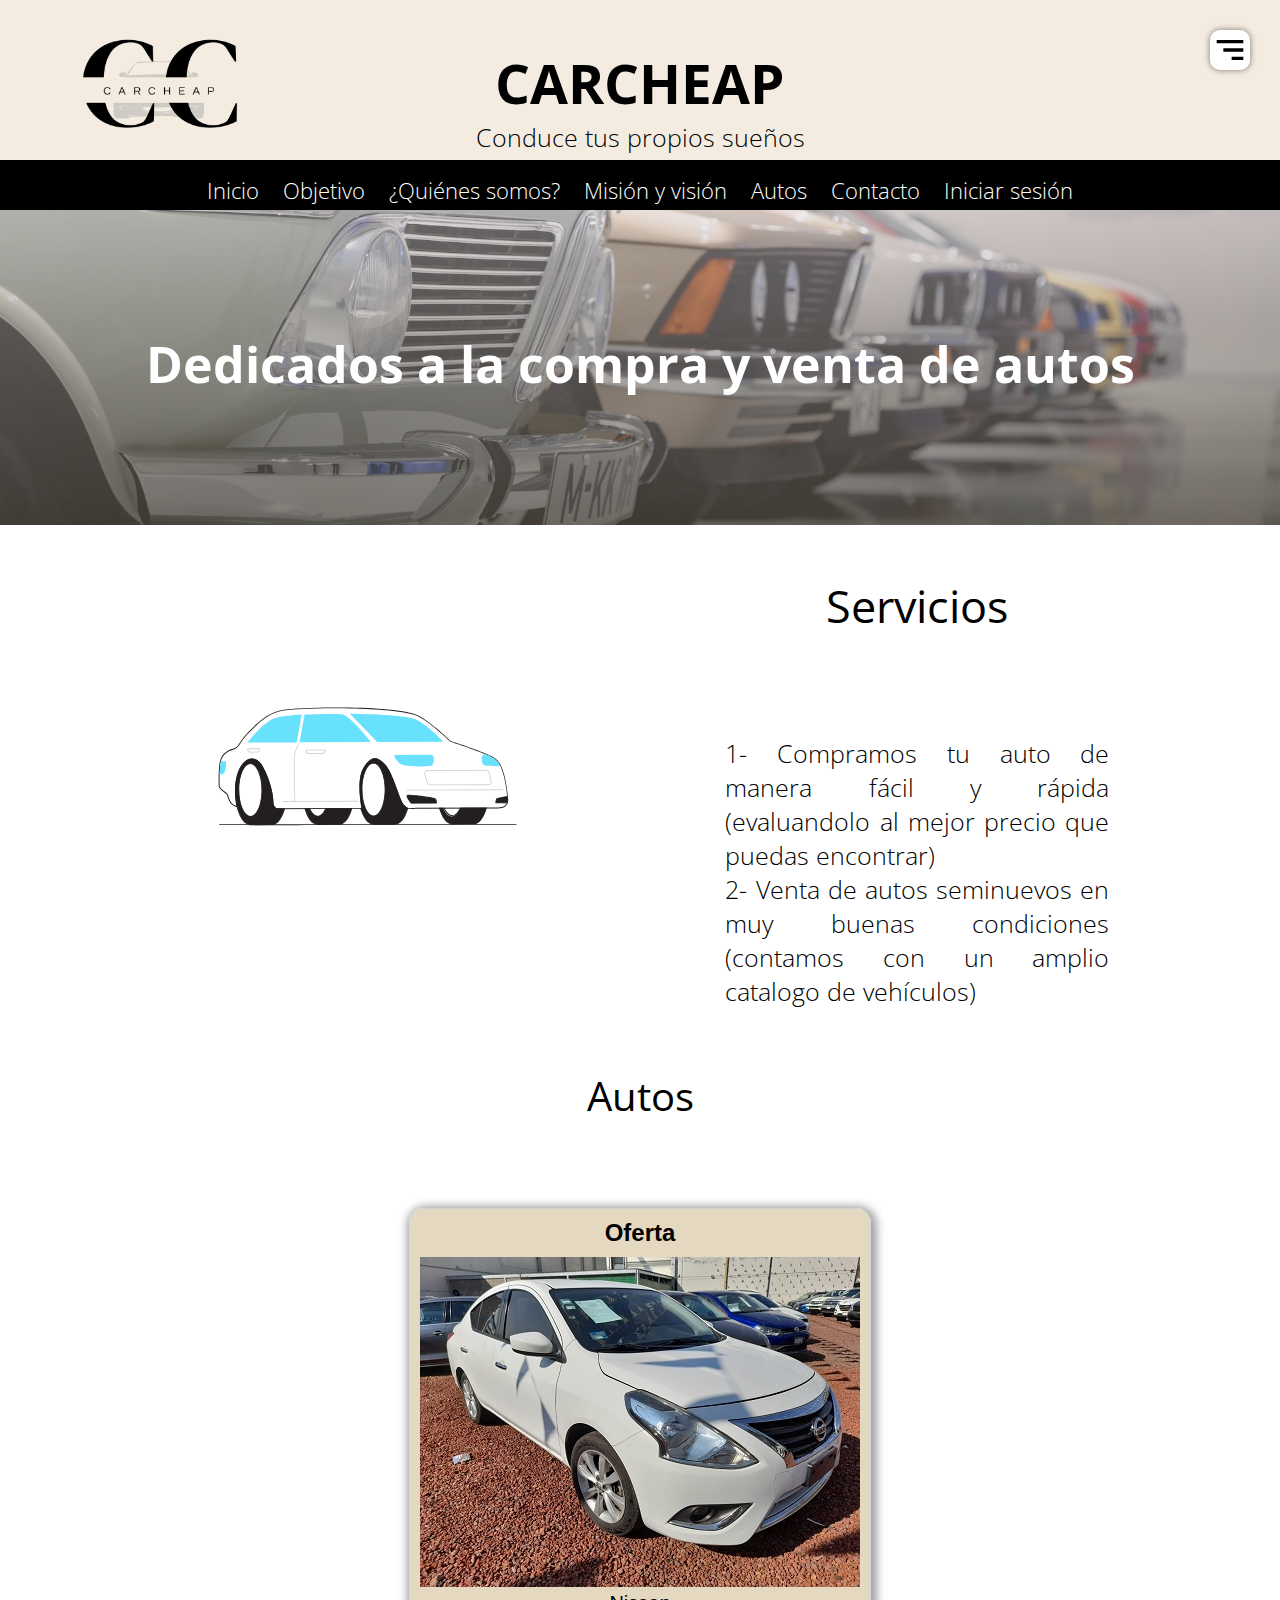
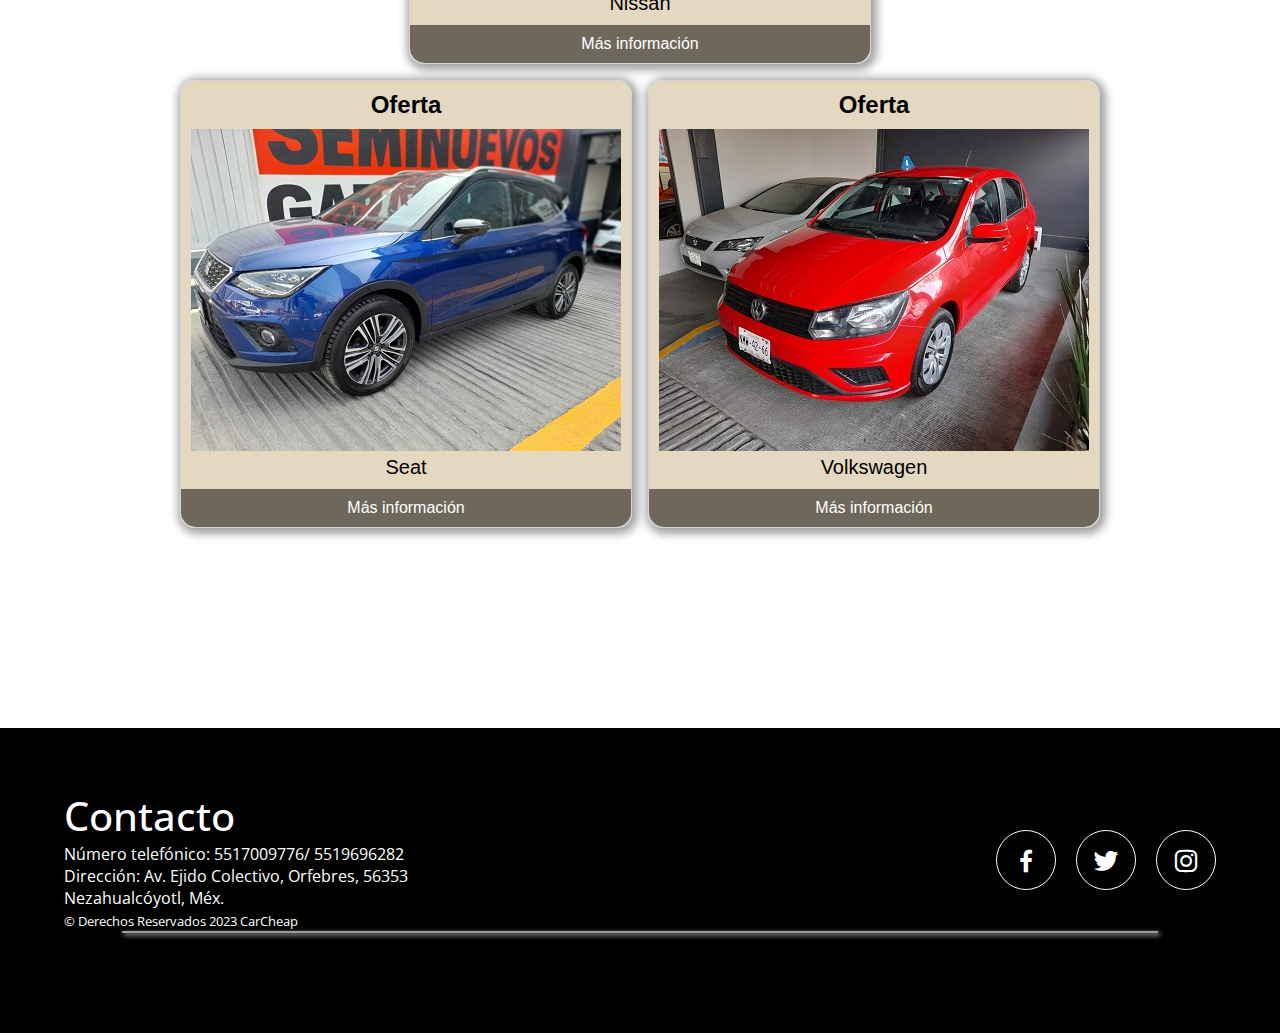
<file: Carcheap 2/index.html>
<!DOCTYPE html>
<html lang="en">
<head>
    <meta charset="UTF-8">
    <meta http-equiv="X-UA-Compatible" content="IE=edge">
    <meta name="viewport" content="width=device-width, initial-scale=1.0">
    <link rel="stylesheet" href="css/estilos.css">
    <link href='https://unpkg.com/boxicons@2.1.4/css/boxicons.min.css' rel='stylesheet'>
    <link href="https://fonts.googleapis.com/css2?family=Open+Sans:wght@300;400;700&display=swap" rel="stylesheet">
    <link rel="icon" href="img/car.jpg">
    <title>CARCHEAP</title>
</head>

<body>
        <!--Titulo Cabecera-->
        <section class="inicio" id="inicio">
            <header id="cabeceralogo">     
                <div>       
                <h1>CARCHEAP</h1>  
                <h2>Conduce tus propios sueños</h2> 
                </div>   
                <nav>
                <div class="Logo">
                <img src="img/logo.png" alt="" class="logo">
                </nav>
            </header>

      <!---Barra de nav-->
    
      <nav id="menuprincipal">     
        <div> 
            <ul id="listamenu">       
                <li class="caja-2"><a href="#">Inicio</a></li>  
                <li class="caja-2"><a href="html/objetivo.html">Objetivo</a></li>   
                <li class="caja-1"><a href="html/quienes.html">¿Quiénes somos?</a></li>    
                <li><a href="html/Misión_Visión.html">Misión y visión</a></li> 
                <li><a href="html/vehiculos.html">Autos</a></li>
                <li><a href="html/contacto.html">Contacto</a></li>   
                <li class="caja-2"><a href="html/Iniciar_sesion.html">Iniciar sesión</a></li>      
             </ul>                                  
        </div>   
        </nav> 

    
            <!---Menu HAMBURGUESA-->

            <head class="objetivo-head" id="inicio">
                <img src="img/bx-menu-alt-right.svg" alt="" class="photo">
                <nav class="menu-navegacion">
                    <a href="#">Inicio</a>
                    <a href="html/objetivo.html">Objetivo</a>
                    <a href="html/quienes.html">¿Quiénes somos?</a>
                    <a href="html/Misión_Visión.html">Misión y visión</a>
                    <a href="html/vehiculos.html">Autos</a>
                    <a href="../Carcheap 2/html/contacto.html">Contacto</a>
                    <a href="html/Iniciar_sesion.html">Iniciar sesión</a>
                </nav>
            </head>

            <!---BANNER--->
            <section class="bienvenidos" id="bienvenidos"></section>
            <div class="header">
                <h1 class="titulo">Dedicados a la compra y venta de autos</h1>
            </div>


        <main>
          <!---SERVICIOS--->
            <section class="servicios" id="servicios">
                <div class="contenedor-servicio"> 
                <img src="img/Car_Flatline.svg" alt="" class="img-galeria">
                <div class="checklist-servicio">
                <h2 class="subtitulo"><b>Servicios</b></h2>
                <div class="service">
                <h3 class="n-service">
                <p>1- Compramos tu auto de manera fácil y rápida (evaluandolo al mejor precio que puedas encontrar)</p>
                <p>2- Venta de autos seminuevos en muy buenas condiciones (contamos con un amplio catalogo de vehículos)</p>
                </div>
                </section>

                   
            <!---TARJETAS-->
            <div class="box3">
                <section class="autos" id="autos"></section>
                <h1 class="tituloautos"><b>Autos</b></h1>
            </div>

            <div class="contenedor-tar">
                <div class="tarjeta-car">
                <h2 class="titulotarjeta">Oferta</h2>
                <div class="cuerpo-tar"> <img src="img/tarketa1.jpg" alt="muestra" class="img-tarjeta"><p>Nissan</p></div>
                <div class="pie-tar"><a href="#"><a href="../Carcheap 2/html/vehiculos.html">Más información</a></div>
                </div>

                <div class="contenedor-tar">
                    <div class="tarjeta-car">
                    <h2 class="titulotarjeta">Oferta</h2>
                    <div class="cuerpo-tar"> <img src="img/2.jpeg" alt="muestra" class="img-tarjeta"><p>Seat</p></div>
                    <div class="pie-tar"><a href="../Carcheap 2/html/vehiculos.html">Más información</a> </div>
                    </div>

                    <div class="contenedor-tar">
                        <div class="tarjeta-car">
                        <h2 class="titulotarjeta">Oferta</h2>
                        <div class="cuerpo-tar"> <img src="img/5.jpeg" alt="muestra" class="img-tarjeta"><p>Volkswagen</p></div>
                        <div class="pie-tar"> <a href="../Carcheap 2/html/vehiculos.html">Más información</a> </div>
                        </div>      
                    </div>
                </div>
            </div>    
        </main>

        <div class="box3">
        </div>

        <!--footer-->

        <footer id="contacto">
            <div class="contenedor footer-content">
                <div class="contact-us">
                    <h2 class="brand">Contacto </h2>
                    <p>Número telefónico: 5517009776/ 5519696282 </p>
                    <p>Dirección: Av.   Ejido   Colectivo,   Orfebres,   56353 Nezahualcóyotl, Méx.</p>
                    <small>&copy; Derechos Reservados 2023 CarCheap</small>
    
                </div>
                <div class="social-media">
                    <a href="https://www.facebook.com/profile.php?id=100089353427427&mibextid=ZbWKwL" class="social-media-icon">
                        <i class='bx bxl-facebook'></i>
                    </a>
                    <a href="https://twitter.com/Carcheap1?t=9j6VuqGw5dPBdiTh4Q-pRg&s=09" class="social-media-icon">
                        <i class='bx bxl-twitter'></i>
                    </a>
                    <a href="https://instagram.com/carcheap_?igshid=ZDdkNTZiNTM="  class="social-media-icon">
                       <i class='bx bxl-instagram' ></i>
                    </a>
                </div>
                <div class="line"></div>
        </footer>        
        <script src="js/menu.js"></script>
        <script src="js/lightbox.js"></script>
</body>
</html>
</file>
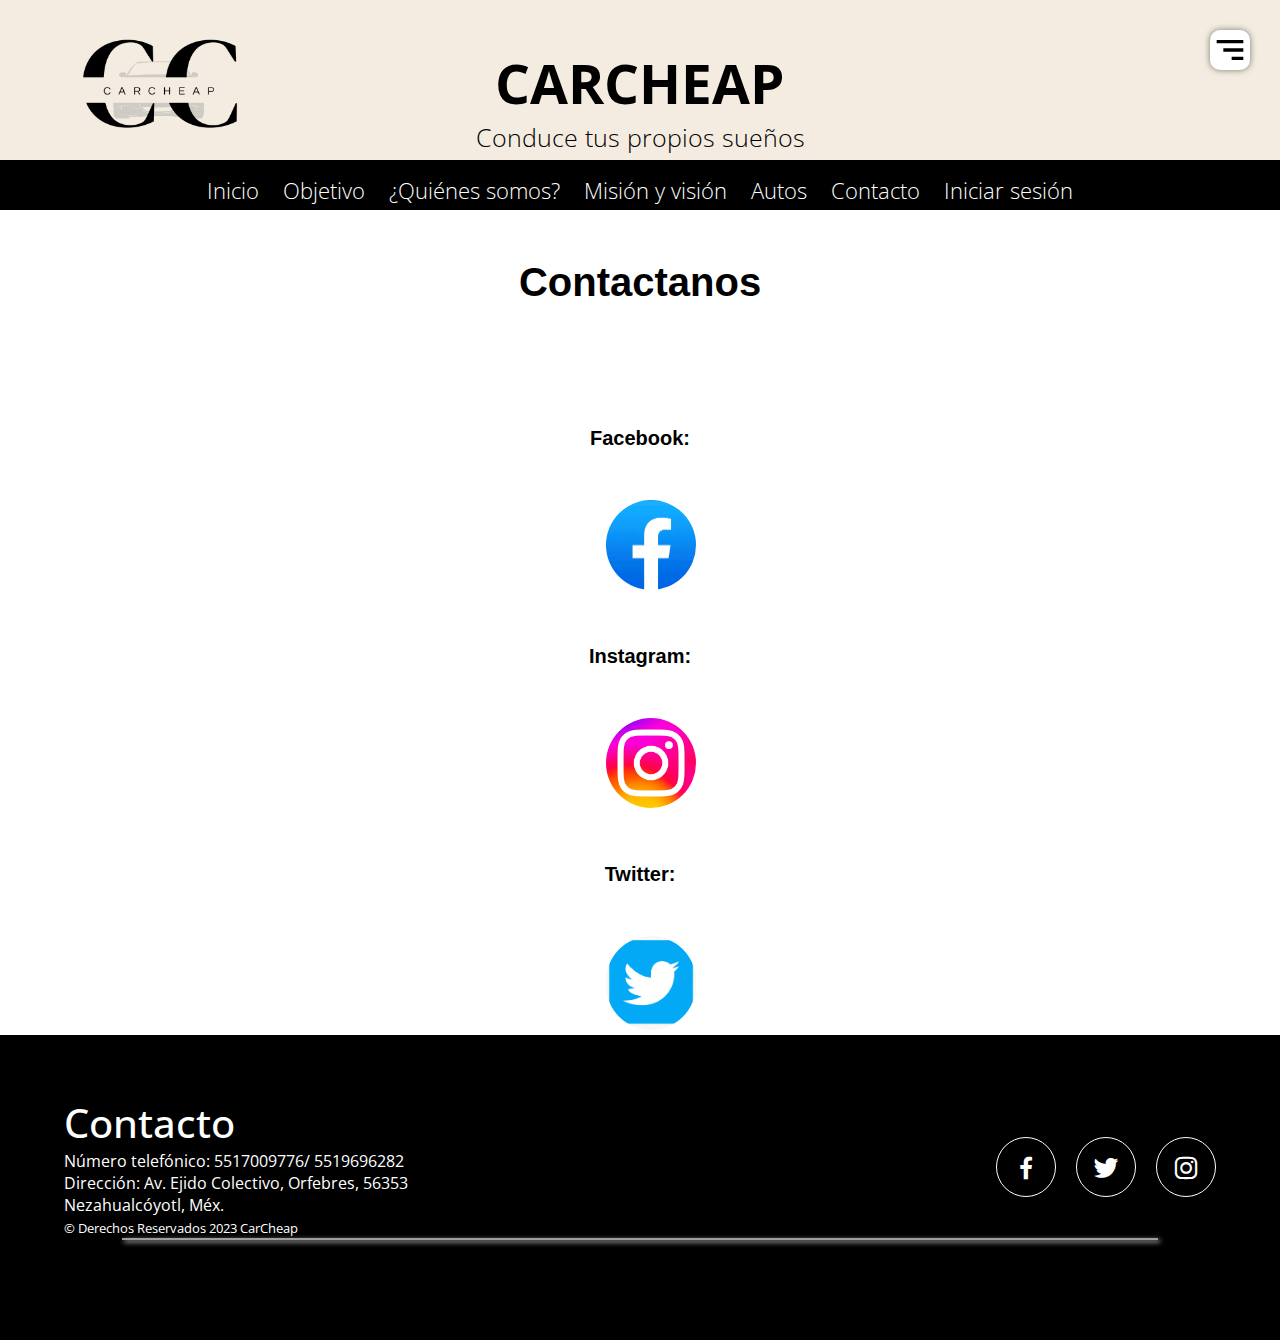
<file: Carcheap 2/html/contacto.html>
<!DOCTYPE html>
<html lang="en">
<head>
    <meta charset="UTF-8">
    <meta http-equiv="X-UA-Compatible" content="IE=edge">
    <meta name="viewport" content="width=device-width, initial-scale=1.0">
    <link rel="stylesheet" href="../css/estilos.css">
    <link href='https://unpkg.com/boxicons@2.1.4/css/boxicons.min.css' rel='stylesheet'>
    <link href="https://fonts.googleapis.com/css2?family=Open+Sans:wght@300;400;700&display=swap" rel="stylesheet">
    <link rel="icon" href="img/carlog.jpg">
    <title>Carcheap</title>
</head>
<body>
<!--Titulo Cabecera-->
<section class="inicio" id="inicio">
    <header id="cabeceralogo">     
        <div>       
            <h1>CARCHEAP</h1>  
            <h2>Conduce tus propios sueños</h2> 
        </div>   
        <nav>
        <header class="Logo">
            <img src="../img/logo.png" alt="" class="logo">
        </nav>
    </header>
    <!---Barra de nav-->
    <nav id="menuprincipal">     
        <div> 
            <ul id="listamenu">       
                <li class="caja-2"><a href="../index.html">Inicio</a></li>  
                <li class="caja-2"><a href="../html/objetivo.html">Objetivo</a></li>   
                <li class="caja-1"><a href="../html/quienes.html">¿Quiénes somos?</a></li>    
                <li><a href="../html/Misión_Visión.html">Misión y visión</a></li> 
                <li><a href="../html/vehiculos.html">Autos</a></li>
                <li><a href="../html/contacto.html">Contacto</a></li>   
                <li class="caja-2"><a href="../html/Iniciar_sesion.html">Iniciar sesión</a></li>      
             </ul>                                  
        </div>   
        </nav> 
    <!---Menu-->

    <head class="objetivo-head" id="inicio">
        <img src="../img/bx-menu-alt-right.svg" alt="" class="photo">
        <nav class="menu-navegacion">
            <a href="../index.html">Inicio</a>
            <a href="../html/objetivo.html">Objetivo</a>
            <a href="../html/quienes.html">¿Quiénes somos?</a>
            <a href="../html/Misión_Visión.html">Misión y visión</a>
            <a href="../html/vehiculos.html">Autos</a>
            <a href="../html/contacto.html">Contacto</a>
            <a href="../html/Iniciar_sesion.html">Iniciar sesión</a>
        </nav>
    </head>
        <main>
            <div class="contacto">
                <section id="redes">
                        <h2> Contactanos</h2> <br>
                                <P>Facebook:</p>
                                <a href="https://www.facebook.com/profile.php?id=100089353427427&mibextid=ZbWKwL"><img src="../img/facebook.png" alt=""></a>
                                <p>Instagram:</p>
                                <a href="https://instagram.com/carcheap_?igshid=ZDdkNTZiNTM="><img src="../img/insta.png" alt=""></a>
                                <p>Twitter:</p>
                                <a href="https://twitter.com/Carcheap1?t=9j6VuqGw5dPBdiTh4Q-pRg&s=09"><img src="../img/twitter.png" alt=""></a>
                </section>
            </div>
        </main>
        <footer id="contacto">
            <div class="contenedor footer-content">
                <div class="contact-us">
                    <h2 class="brand">Contacto </h2>
                    <p>Número telefónico: 5517009776/ 5519696282 </p>
                    <p>Dirección: Av.   Ejido   Colectivo,   Orfebres,   56353 Nezahualcóyotl, Méx.</p>
                    <small>&copy; Derechos Reservados 2023 CarCheap</small>
    
                </div>
                <div class="social-media">
                    <a href="https://www.facebook.com/profile.php?id=100089353427427&mibextid=ZbWKwL" class="social-media-icon">
                        <i class='bx bxl-facebook'></i>
                    </a>
                    <a href="https://twitter.com/Carcheap1?t=9j6VuqGw5dPBdiTh4Q-pRg&s=09" class="social-media-icon">
                        <i class='bx bxl-twitter'></i>
                    </a>
                    <a href="https://instagram.com/carcheap_?igshid=ZDdkNTZiNTM="  class="social-media-icon">
                       <i class='bx bxl-instagram' ></i>
                    </a>
                </div>
                <div class="line"></div>
        </footer>        
        <script src="../js/menu.js"></script>
        <script src="../js/lightbox.js"></script>
</body>
</html>
</file>
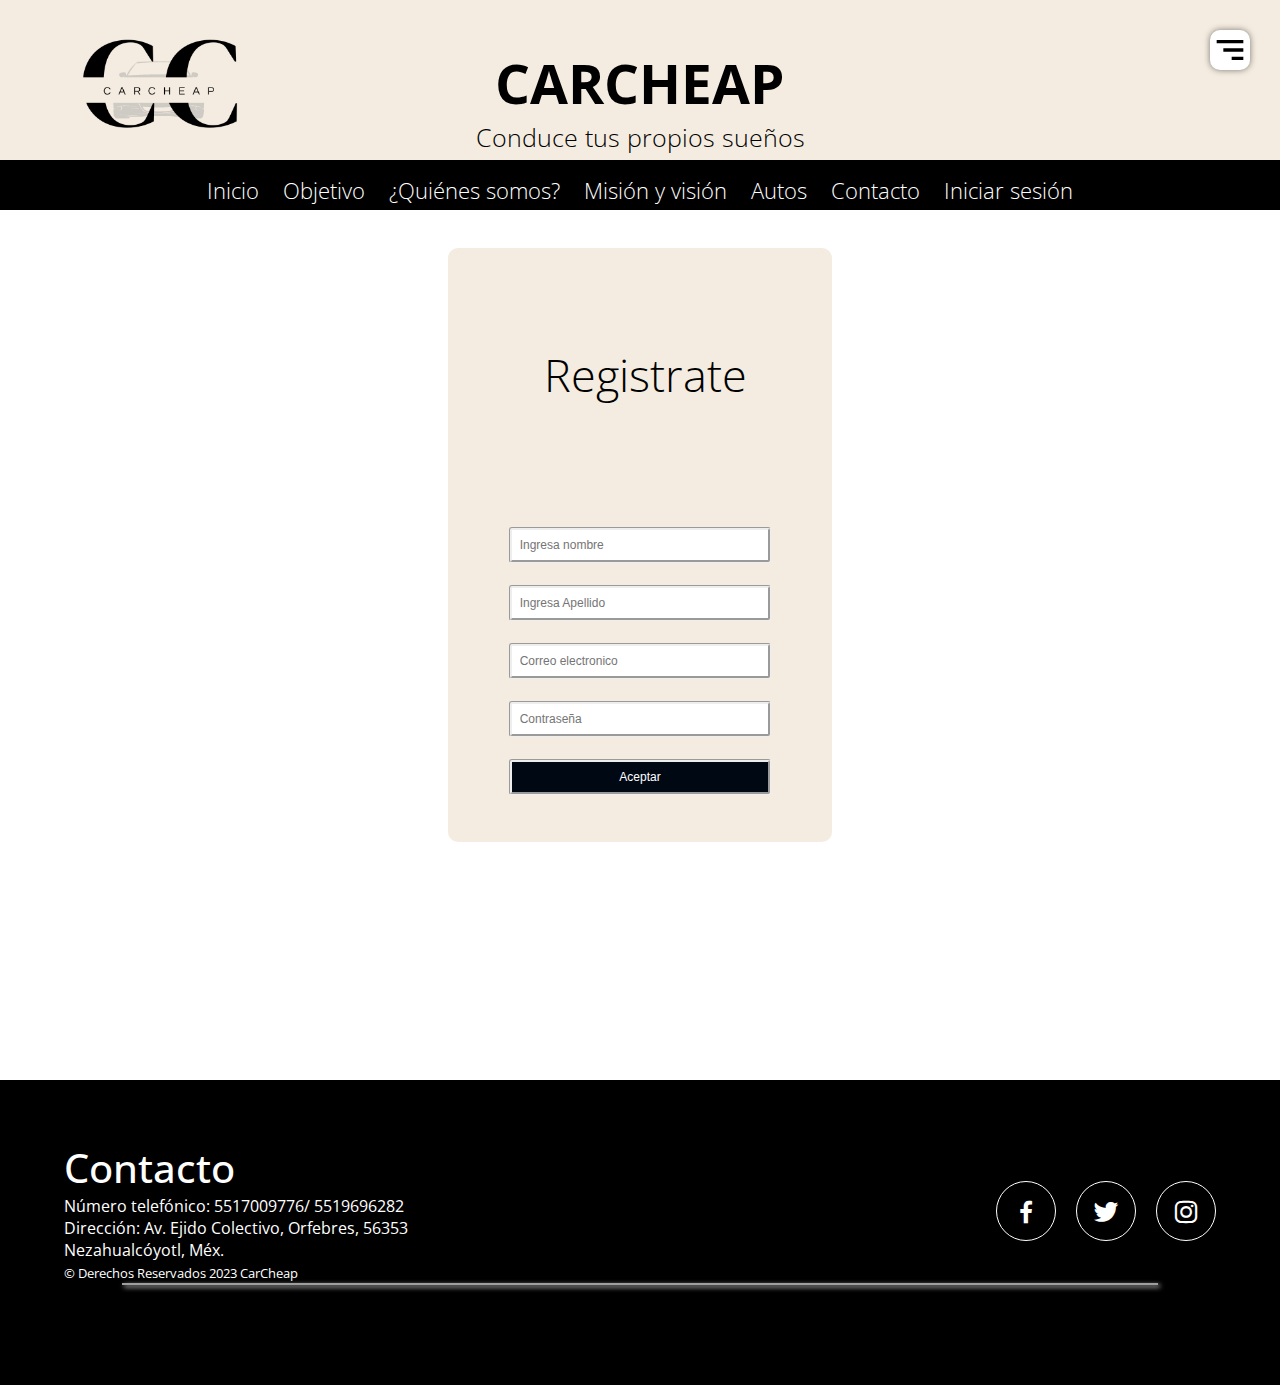
<file: Carcheap 2/html/Crear_cuenta.html>
<!DOCTYPE html>
<html lang="en">
<head>
    <meta charset="UTF-8">
    <meta http-equiv="X-UA-Compatible" content="IE=edge">
    <meta name="viewport" content="width=device-width, initial-scale=1.0">
    <link rel="stylesheet" href="../css/estilos.css">
    <link href='https://unpkg.com/boxicons@2.1.4/css/boxicons.min.css' rel='stylesheet'>
    <link href="https://fonts.googleapis.com/css2?family=Open+Sans:wght@300;400;700&display=swap" rel="stylesheet">
    <link rel="icon" href="img/car.jpg">
    <title>CARCHEAP</title>
</head>

<body>
        <!--Titulo Cabecera-->
        <section class="inicio" id="inicio">
            <header id="cabeceralogo">     
                <div>       
                <h1>CARCHEAP</h1>  
                <h2>Conduce tus propios sueños</h2> 
                </div>   
                <nav>
                <div class="Logo">
                <img src="../img/logo.png" alt="" class="logo">
                </nav>
            </header>

      <!---Barra de nav-->
    
      <nav id="menuprincipal">     
        <div> 
            <ul id="listamenu">       
                <li class="caja-2"><a href="../index.html">Inicio</a></li>  
                <li class="caja-2"><a href="objetivo.html">Objetivo</a></li>   
                <li class="caja-1"><a href="quienes.html">¿Quiénes somos?</a></li>    
                <li><a href="Misión_Visión.html">Misión y visión</a></li> 
                <li><a href="vehiculos.html">Autos</a></li>
                <li><a href="contacto.html">Contacto</a></li>   
                <li class="caja-2"><a href="Iniciar_sesion.html">Iniciar sesión</a></li>      
             </ul>                                  
        </div>   
        </nav> 

    
            <!---Menu HAMBURGUESA-->

            <head class="objetivo-head" id="inicio">
                <img src="../img/bx-menu-alt-right.svg" alt="" class="photo">
                <nav class="menu-navegacion">
                    <a href="../index.html">Inicio</a>
                    <a href="objetivo.html">Objetivo</a>
                    <a href="quienes.html">¿Quiénes somos?</a>
                    <a href="Misión_Visión.html">Misión y visión</a>
                    <a href="vehiculos.html">Autos</a>
                    <a href="contacto.html">Contacto</a>
                    <a href="Iniciar_sesion.html">Iniciar sesión</a>
                </nav>
            </head>

        <main>
          <!---Formulario para crear cuenta--->
          <div class="form_sesion">
            <form action="#">
                <h2 class="subtitulo">Registrate</h2><br>                   
                <input type="text" name="nombre" placeholder="Ingresa nombre"><br><br>
                <input type="text" name="apellido" placeholder="Ingresa Apellido"><br><br>
                <input type="email" placeholder="Correo electronico"><br><br>
                <input type="password" placeholder="Contraseña"><br><br>
                <input id="boton" type="submit" value="Aceptar">
            </form>
        </div>
        </main>

        <div class="box3">
        </div>

        <!--footer-->

        <footer id="contacto">
            <div class="contenedor footer-content">
                <div class="contact-us">
                    <h2 class="brand">Contacto </h2>
                    <p>Número telefónico: 5517009776/ 5519696282 </p>
                    <p>Dirección: Av.   Ejido   Colectivo,   Orfebres,   56353 Nezahualcóyotl, Méx.</p>
                    <small>&copy; Derechos Reservados 2023 CarCheap</small>
    
                </div>
                <div class="social-media">
                    <a href="https://www.facebook.com/profile.php?id=100089353427427&mibextid=ZbWKwL" class="social-media-icon">
                        <i class='bx bxl-facebook'></i>
                    </a>
                    <a href="https://twitter.com/Carcheap1?t=9j6VuqGw5dPBdiTh4Q-pRg&s=09" class="social-media-icon">
                        <i class='bx bxl-twitter'></i>
                    </a>
                    <a href="https://instagram.com/carcheap_?igshid=ZDdkNTZiNTM="  class="social-media-icon">
                       <i class='bx bxl-instagram' ></i>
                    </a>
                </div>
                <div class="line"></div>
        </footer>
    
        
        <script src="../js/menu.js"></script>
        <script src="../js/lightbox.js"></script>
</body>
</html>
</file>
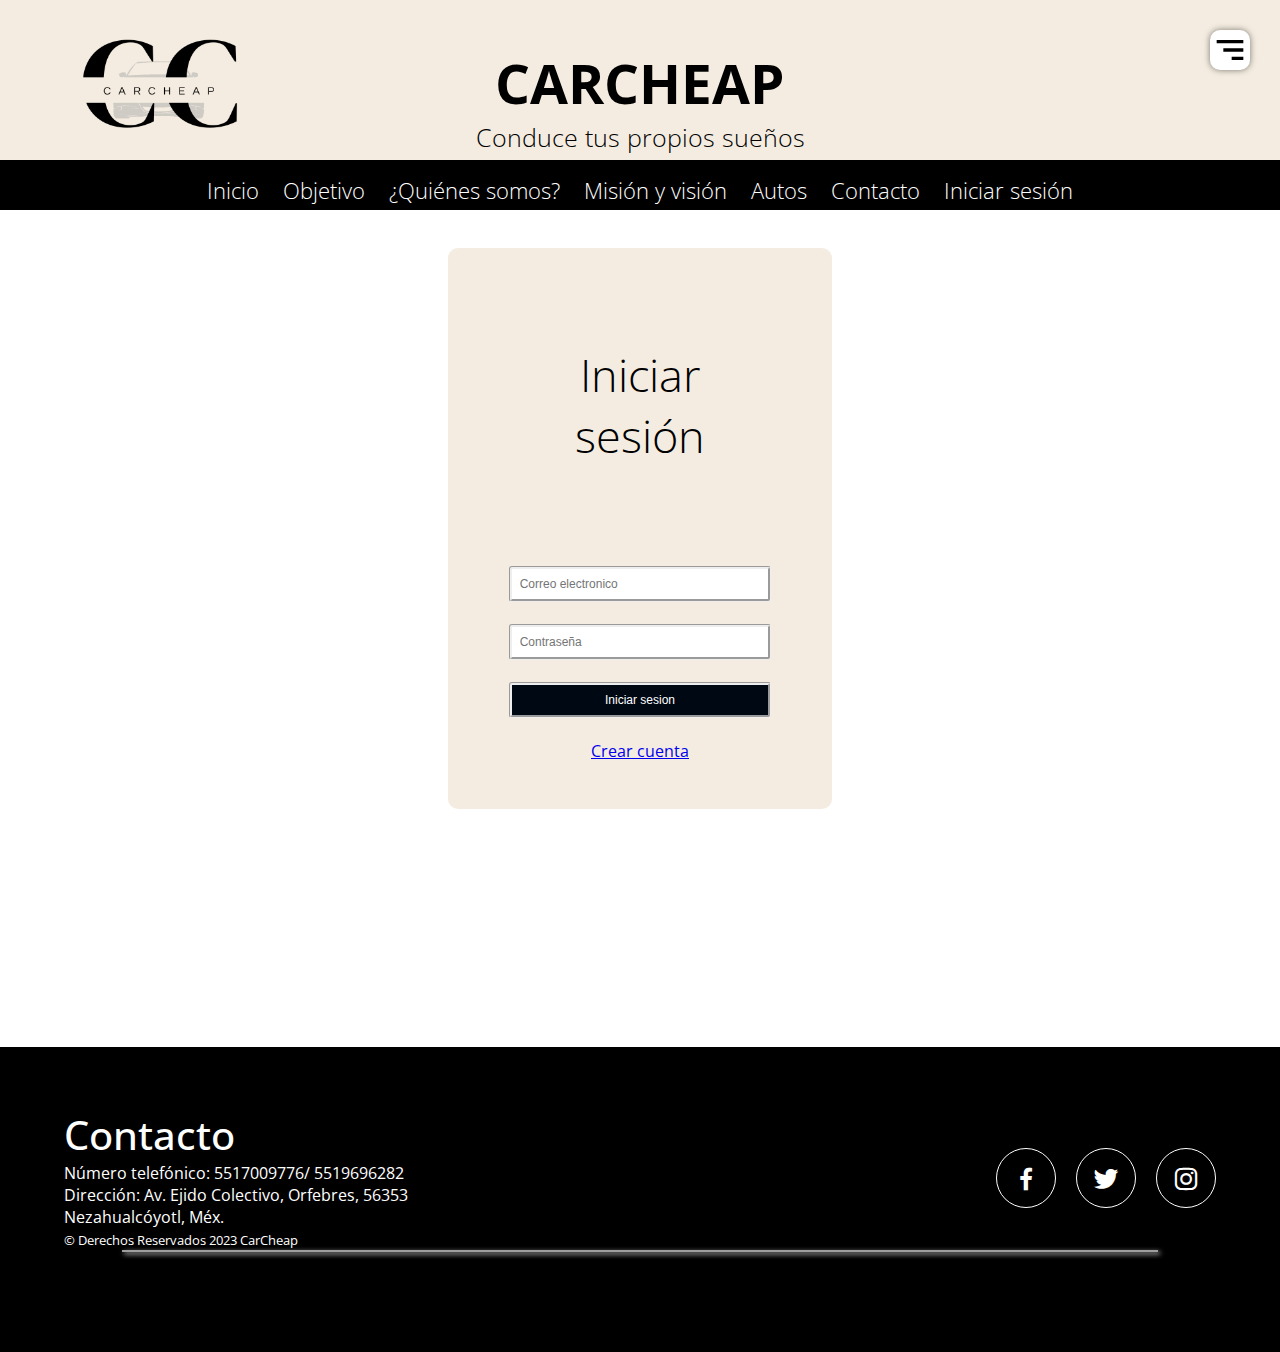
<file: Carcheap 2/html/Formulario_sesion.html>
<!DOCTYPE html>
<html lang="en">
<head>
    <meta charset="UTF-8">
    <meta http-equiv="X-UA-Compatible" content="IE=edge">
    <meta name="viewport" content="width=device-width, initial-scale=1.0">
    <link rel="stylesheet" href="../css/estilos.css">
    <link href='https://unpkg.com/boxicons@2.1.4/css/boxicons.min.css' rel='stylesheet'>
    <link href="https://fonts.googleapis.com/css2?family=Open+Sans:wght@300;400;700&display=swap" rel="stylesheet">
    <link rel="icon" href="img/car.jpg">
    <title>CARCHEAP</title>
</head>

<body>
        <!--Titulo Cabecera-->
        <section class="inicio" id="inicio">
            <header id="cabeceralogo">     
                <div>       
                <h1>CARCHEAP</h1>  
                <h2>Conduce tus propios sueños</h2> 
                </div>   
                <nav>
                <div class="Logo">
                <img src="../img/logo.png" alt="" class="logo">
                </nav>
            </header>

      <!---Barra de nav-->
    
      <nav id="menuprincipal">     
        <div> 
            <ul id="listamenu">       
                <li class="caja-2"><a href="../index.html">Inicio</a></li>  
                <li class="caja-2"><a href="objetivo.html">Objetivo</a></li>   
                <li class="caja-1"><a href="quienes.html">¿Quiénes somos?</a></li>    
                <li><a href="Misión_Visión.html">Misión y visión</a></li> 
                <li><a href="vehiculos.html">Autos</a></li>
                <li><a href="contacto.html">Contacto</a></li>   
                <li class="caja-2"><a href="Iniciar_sesion.html">Iniciar sesión</a></li>      
             </ul>                                  
        </div>   
        </nav> 

    
            <!---Menu HAMBURGUESA-->

            <head class="objetivo-head" id="inicio">
                <img src="../img/bx-menu-alt-right.svg" alt="" class="photo">
                <nav class="menu-navegacion">
                    <a href="../index.html">Inicio</a>
                    <a href="objetivo.html">Objetivo</a>
                    <a href="quienes.html">¿Quiénes somos?</a>
                    <a href="Misión_Visión.html">Misión y visión</a>
                    <a href="vehiculos.html">Autos</a>
                    <a href="contacto.html">Contacto</a>
                    <a href="Iniciar_sesion.html">Iniciar sesión</a>
                </nav>
            </head>
        <main>
          <!---Formulario de sesión--->
          <div class="form_sesion">
            <form action="#">
                <h2 class="subtitulo">Iniciar sesión</h2>

                <input type="email" placeholder="Correo electronico"><br><br>
                <input type="password" placeholder="Contraseña"><br><br>
                <input id="boton" type="submit" value="Iniciar sesion"> <br><br>
                <a href="Crear_cuenta.html">Crear cuenta</a>
            </form>
        </div>
        </main>

        <div class="box3">
        </div>

        <!--footer-->

        <footer id="contacto">
            <div class="contenedor footer-content">
                <div class="contact-us">
                    <h2 class="brand">Contacto </h2>
                    <p>Número telefónico: 5517009776/ 5519696282 </p>
                    <p>Dirección: Av.   Ejido   Colectivo,   Orfebres,   56353 Nezahualcóyotl, Méx.</p>
                    <small>&copy; Derechos Reservados 2023 CarCheap</small>
    
                </div>
                <div class="social-media">
                    <a href="https://www.facebook.com/profile.php?id=100089353427427&mibextid=ZbWKwL" class="social-media-icon">
                        <i class='bx bxl-facebook'></i>
                    </a>
                    <a href="https://twitter.com/Carcheap1?t=9j6VuqGw5dPBdiTh4Q-pRg&s=09" class="social-media-icon">
                        <i class='bx bxl-twitter'></i>
                    </a>
                    <a href="https://instagram.com/carcheap_?igshid=ZDdkNTZiNTM="  class="social-media-icon">
                       <i class='bx bxl-instagram' ></i>
                    </a>
                </div>
                <div class="line"></div>
        </footer>        
        <script src="../js/menu.js"></script>
        <script src="../js/lightbox.js"></script>
</body>
</html>
</file>
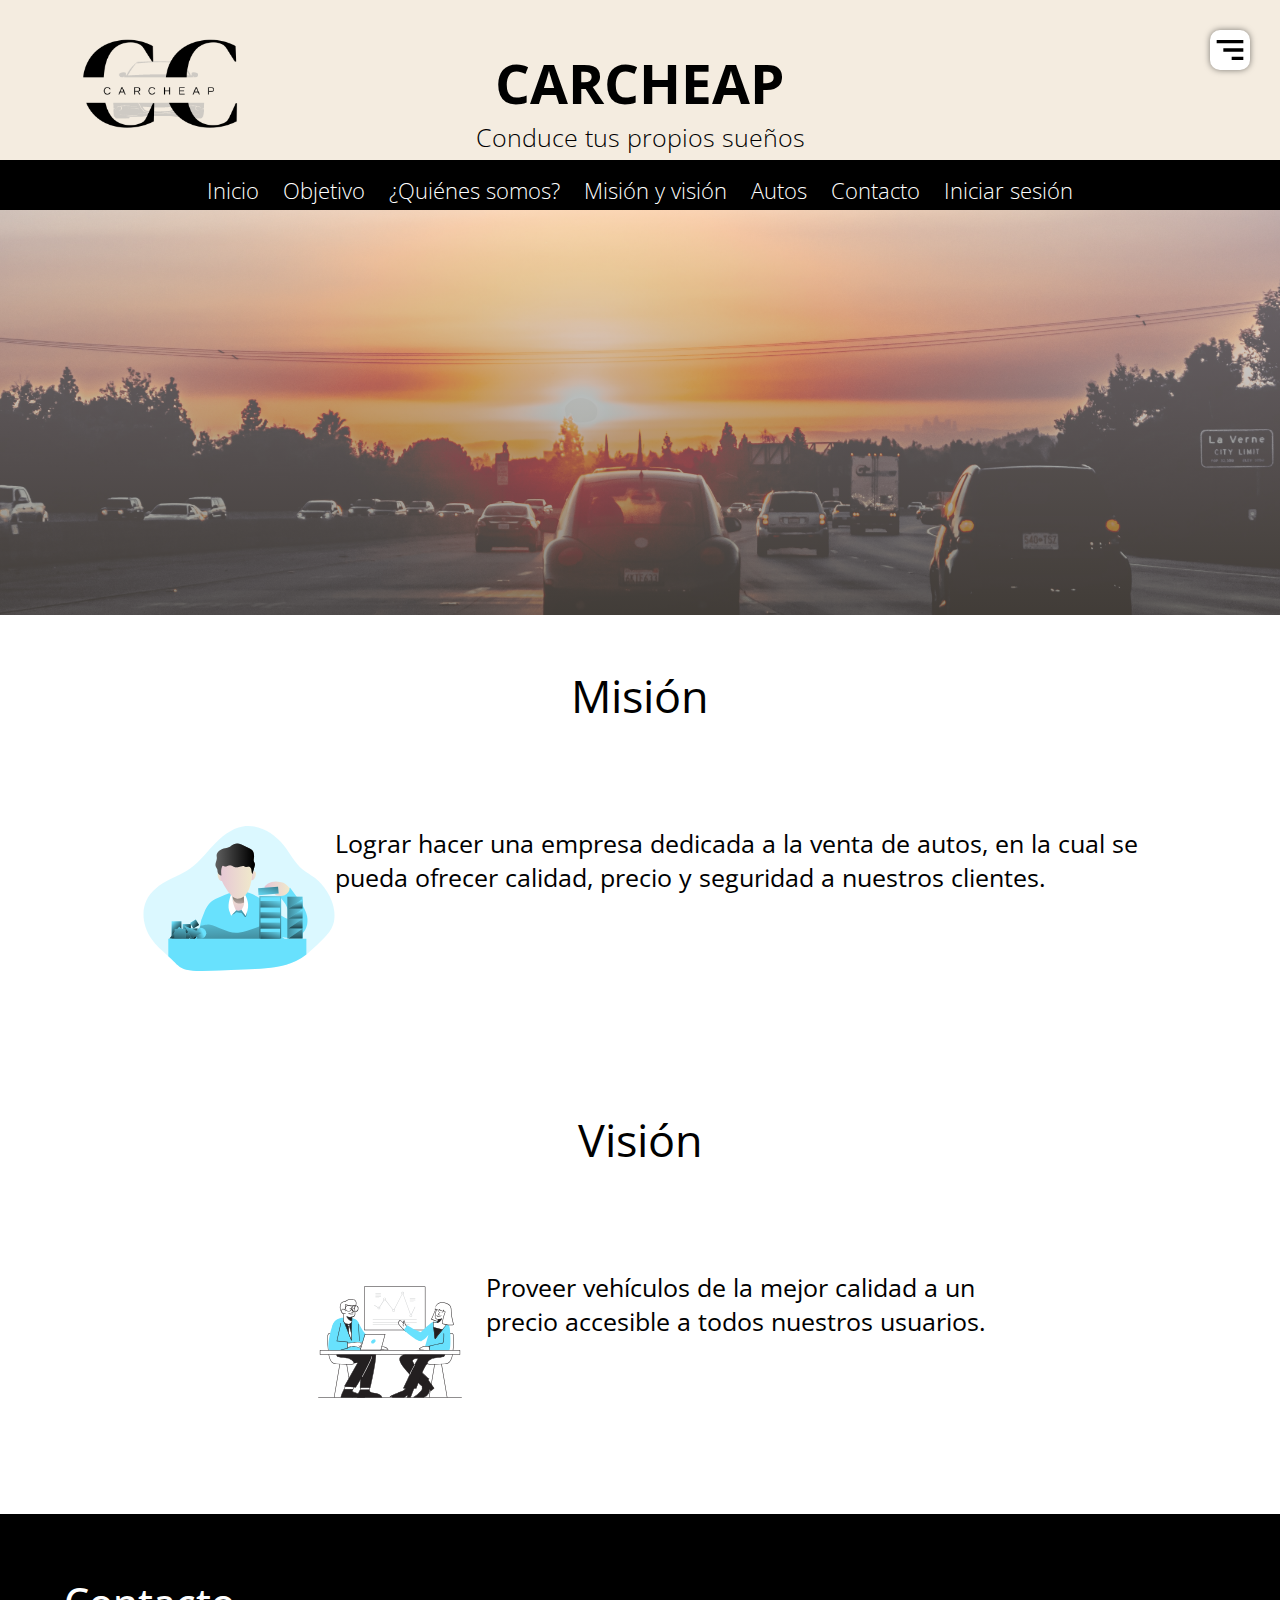
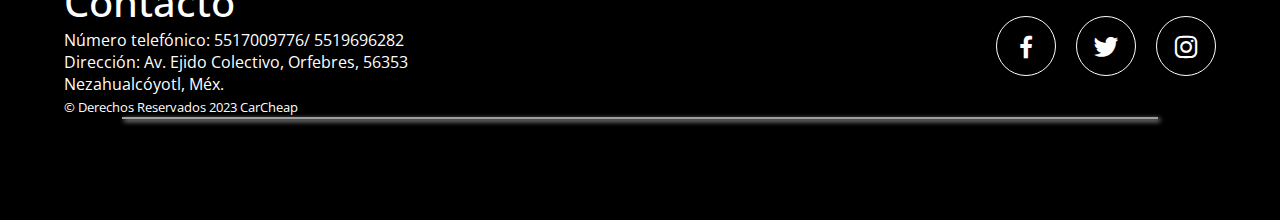
<file: Carcheap 2/html/Misión_Visión.html>
<!DOCTYPE html>
<html lang="en">
<head>
    <meta charset="UTF-8">
    <meta http-equiv="X-UA-Compatible" content="IE=edge">
    <meta name="viewport" content="width=device-width, initial-scale=1.0">
    <link rel="stylesheet" href="../css/estilos.css">
    <link href='https://unpkg.com/boxicons@2.1.4/css/boxicons.min.css' rel='stylesheet'>
    <link href="https://fonts.googleapis.com/css2?family=Open+Sans:wght@300;400;700&display=swap" rel="stylesheet">
    <link rel="icon" href="../img/car.jpg">
    <title>CARCHEAP</title>
</head>

<body>
    <!--Titulo Cabecera-->
        <header id="cabeceralogo">
            <div>
                <h1>CARCHEAP</h1>  
                <h2>Conduce tus propios sueños</h2> 
            </div>
            <nav>
                <div class="Logo"></div>
                <img src="../img/logo.png" alt="" class="logo">
            </nav>
        </header>
            
    <!---Menu HAMBURGUESA-->

        <head class="objetivo-head" id="inicio">
            <img src="../img/bx-menu-alt-right.svg" alt="" class="photo">
            <nav class="menu-navegacion">
                <a href="../index.html">Inicio</a>
                <a href="objetivo.html">Objetivo</a>
                <a href="quienes.html">¿Quiénes somos?</a>
                <a href="Misión_Visión.html">Misión y visión</a>
                <a href="vehiculos.html">Autos</a>
                <a href="contacto.html">Contacto</a>
                <a href="Iniciar_sesion.html">Iniciar sesión</a>
            </nav>
        </head>


       
    <!---Barra de nav-->
      
        <nav id="menuprincipal">
            <div> 
                <ul id="listamenu">       
                    <li class="caja-2"><a href="../index.html">Inicio</a></li>  
                    <li class="caja-2"><a href="objetivo.html">Objetivo</a></li>   
                    <li class="caja-1"><a href="quienes.html">¿Quiénes somos?</a></li>    
                    <li><a href="Misión_Visión.html">Misión y visión</a></li> 
                    <li><a href="vehiculos.html">Autos</a></li>
                    <li><a href="contacto.html">Contacto</a></li>   
                    <li class="caja-2"><a href="Iniciar_sesion.html">Iniciar sesión</a></li>      
                </ul>
            </div>   
        </nav> 

        <!---BANNER--->
        
        <div class="banner">
        </div>
        
        <!---Misión y Visión--->
    <main>
        <section>
            <h1 class="subtitulo"><b>Misión</b></h1>
            <div class="mision">
                <img src="../img/Mision.svg" alt="" class="img-mision">
                <p>Lograr hacer una empresa dedicada a la venta de autos, en la cual se <br> pueda ofrecer calidad, precio y seguridad a nuestros clientes.</p>
            </div>
        </section><br><br><br><br>
        <section>
            <h1 class="subtitulo"><b>Visión</b></h1>
            <div class="mision">
                <img src="../img/Vision.svg" alt="" class="img-mision">
                <p>Proveer vehículos de la mejor calidad a un <br> precio accesible a todos nuestros usuarios.</p>
            </div>
        </section>

        <div class="box"></div>
    </main>

    <!--footer-->
    <footer id="contacto">
        <div class="contenedor footer-content">
            <div class="contact-us">
                <h2 class="brand">Contacto </h2>
                <p>Número telefónico: 5517009776/ 5519696282 </p>
                <p>Dirección: Av.   Ejido   Colectivo,   Orfebres,   56353 Nezahualcóyotl, Méx.</p>
                <small>&copy; Derechos Reservados 2023 CarCheap</small>

            </div>
            <div class="social-media">
                <a href="https://www.facebook.com/profile.php?id=100089353427427&mibextid=ZbWKwL" class="social-media-icon">
                    <i class='bx bxl-facebook'></i>
                </a>
                <a href="https://twitter.com/Carcheap1?t=9j6VuqGw5dPBdiTh4Q-pRg&s=09" class="social-media-icon">
                    <i class='bx bxl-twitter'></i>
                </a>
                <a href="https://instagram.com/carcheap_?igshid=ZDdkNTZiNTM="  class="social-media-icon">
                   <i class='bx bxl-instagram' ></i>
                </a>
            </div>
            <div class="line"></div>
    </footer>
        <script src="../js/menu.js"></script>
        <script src="../js/lightbox.js"></script>
    </body>
</html>
</file>
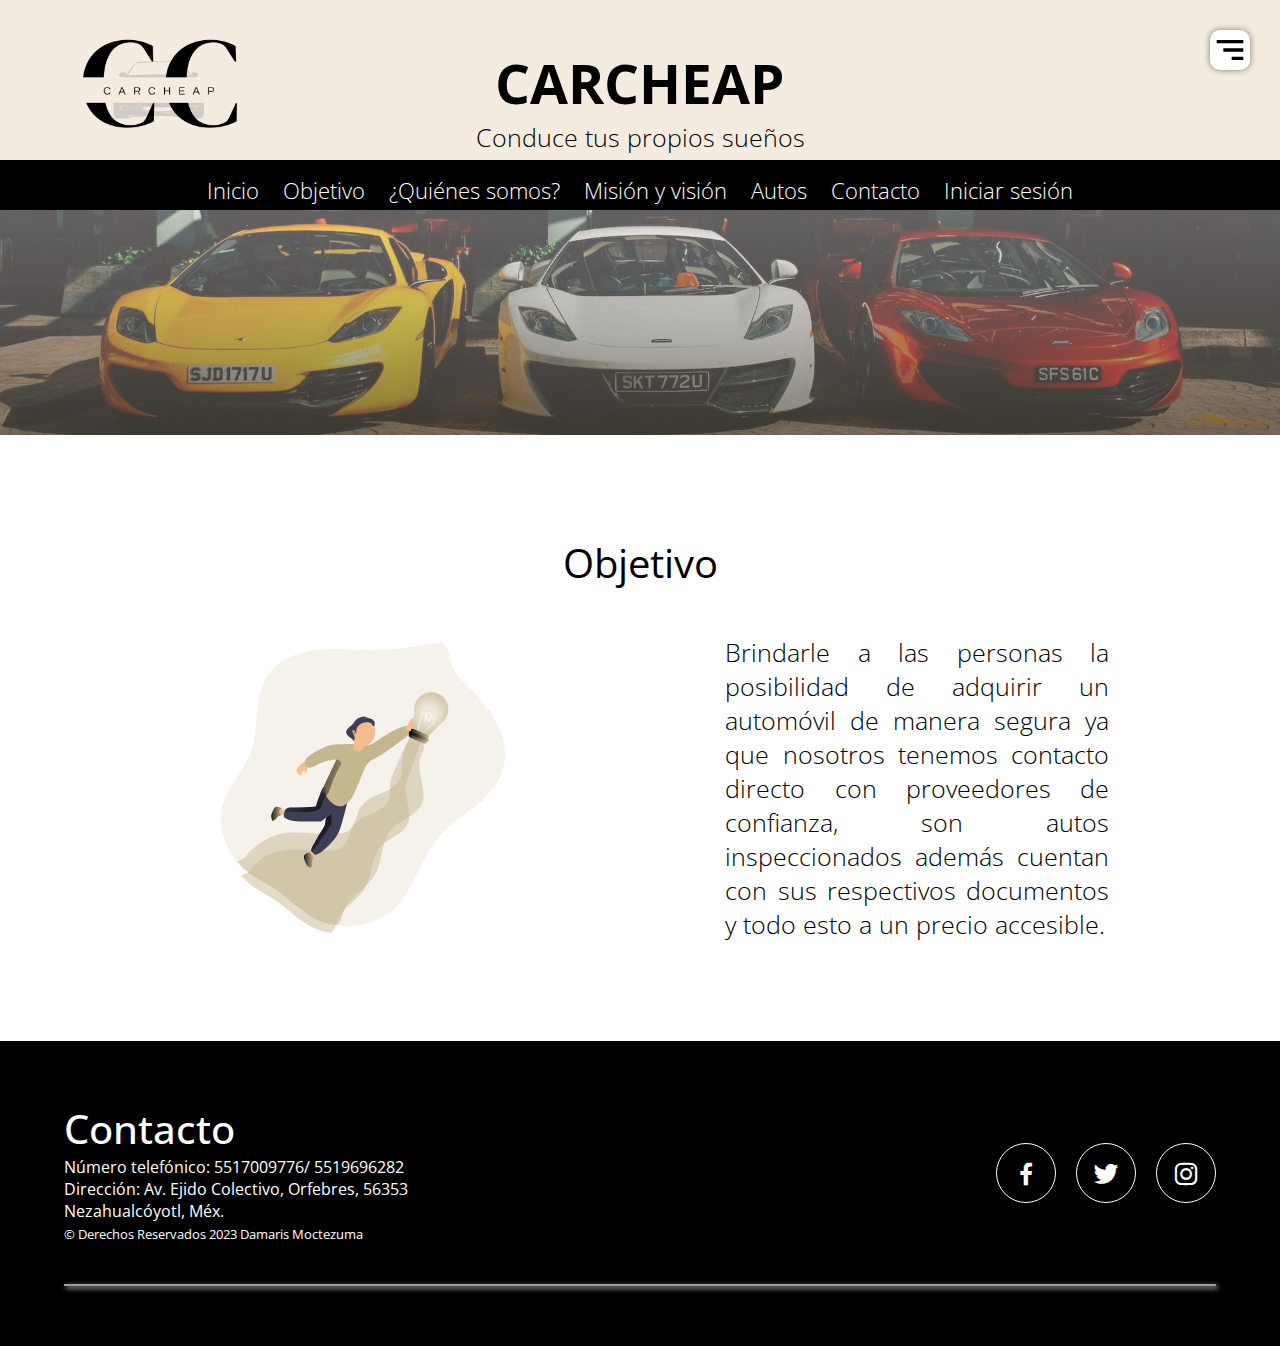
<file: Carcheap 2/html/objetivo.html>
<!DOCTYPE html>
<html lang="en">
<head>
    <meta charset="UTF-8">
    <meta http-equiv="X-UA-Compatible" content="IE=edge">
    <meta name="viewport" content="width=device-width, initial-scale=1.0">
    <link rel="stylesheet" href="../css/estilos.css">
    <link href='https://unpkg.com/boxicons@2.1.4/css/boxicons.min.css' rel='stylesheet'>
    <link href="https://fonts.googleapis.com/css2?family=Open+Sans:wght@300;400;700&display=swap" rel="stylesheet">
    <link rel="icon" href="../img/car.jpg">
    <title>CARCHEAP</title>
</head>

<body>
        <!--Titulo Cabecera-->
        <section class="inicio" id="inicio"></section>
            <header id="cabeceralogo">     
            <div>       
            <h1>CARCHEAP</h1>  
            <h2>Conduce tus propios sueños</h2> 
            </div>   

            <nav>
            <div class="Logo"></div>
            <img src="../img/logo.png" alt="" class="logo">
            </nav>
            </header>
            
        <!---Menu HAMBURGUESA-->

        <head class="objetivo-head" id="inicio">
            <img src="../img/bx-menu-alt-right.svg" alt="" class="photo">
            <nav class="menu-navegacion">
                <a href="../index.html">Inicio</a>
                <a href="objetivo.html">Objetivo</a>
                <a href="quienes.html">¿Quiénes somos?</a>
                <a href="Misión_Visión.html">Misión y visión</a>
                <a href="vehiculos.html">Autos</a>
                <a href="contacto.html">Contacto</a>
                <a href="Iniciar_sesion.html">Iniciar sesión</a>
            </nav>
        </head>

       
      <!---Barra de nav-->
      
      <nav id="menuprincipal">     
        <div> 
            <ul id="listamenu">       
                <li class="caja-2"><a href="../index.html">Inicio</a></li>  
                <li class="caja-2"><a href="#">Objetivo</a></li>   
                <li class="caja-1"><a href="../html/quienes.html">¿Quiénes somos?</a></li>    
                <li><a href="Misión_Visión.html">Misión y visión</a></li> 
                <li><a href="vehiculos.html">Autos</a></li>
                <li><a href="contacto.html">Contacto</a></li>   
                <li class="caja-2"><a href="Iniciar_sesion.html">Iniciar sesión</a></li>      
             </ul>                                  
        </div>   
        </nav> 

        <!---BANNER--->
        
        <div class="objetivo-header">
        </div>
        
        <!---OBJETIVO--->
        <main>
        <div class="box">
        <section class="objetivo" id="objetivo"></section>
        <h1 class="tituloquien"><b>Objetivo</b></h1>
        </div>


        <section class="objetivo" id="objetivo">
        <div class="contenedor-objetivo"> 
        <img src="../img/Idea_Monochromatic.svg" alt="" class="img-objetivo">
        <div class="checklist-servicio">
        <div class="objetivo">
        <h3 class="n-service">
        <p>Brindarle a las personas la posibilidad de adquirir un automóvil de manera segura ya que nosotros tenemos contacto directo con proveedores de confianza, son autos inspeccionados además cuentan con sus respectivos documentos y todo esto a un precio accesible.</p>
        </h3>
        </div>
        </div>
        </section>

        <div class="box"></div>
        </main>
                <!--footer-->

                <footer id="contacto">
                    <div class="contenedor footer-content">
                    <div class="contact-us">
                    <h2 class="brand">Contacto </h2>
                    <p>Número telefónico: 5517009776/ 5519696282 </p>
                    <p>Dirección: Av.   Ejido   Colectivo,   Orfebres,   56353 Nezahualcóyotl, Méx.</p>
                    <small>&copy; Derechos Reservados 2023 Damaris Moctezuma </small>     
                    </div>
                    <div class="social-media">
                    <a href="https://www.facebook.com/profile.php?id=100089353427427&mibextid=ZbWKwL" class="social-media-icon">
                    <i class='bx bxl-facebook'></i>
                    </a>
                    <a href="https://twitter.com/Carcheap1?t=9j6VuqGw5dPBdiTh4Q-pRg&s=09" class="social-media-icon">
                    <i class='bx bxl-twitter'></i>
                    </a>
                    <a href="https://instagram.com/carcheap_?igshid=ZDdkNTZiNTM="  class="social-media-icon">
                    <i class='bx bxl-instagram' ></i> 
                    </a>
                    </div>
                    </div>
                    <div class="line"></div>
                </footer>
            
                
                <script src="../js/menu.js"></script>
                <script src="../js/lightbox.js"></script>
        </body>
        </html>
</file>
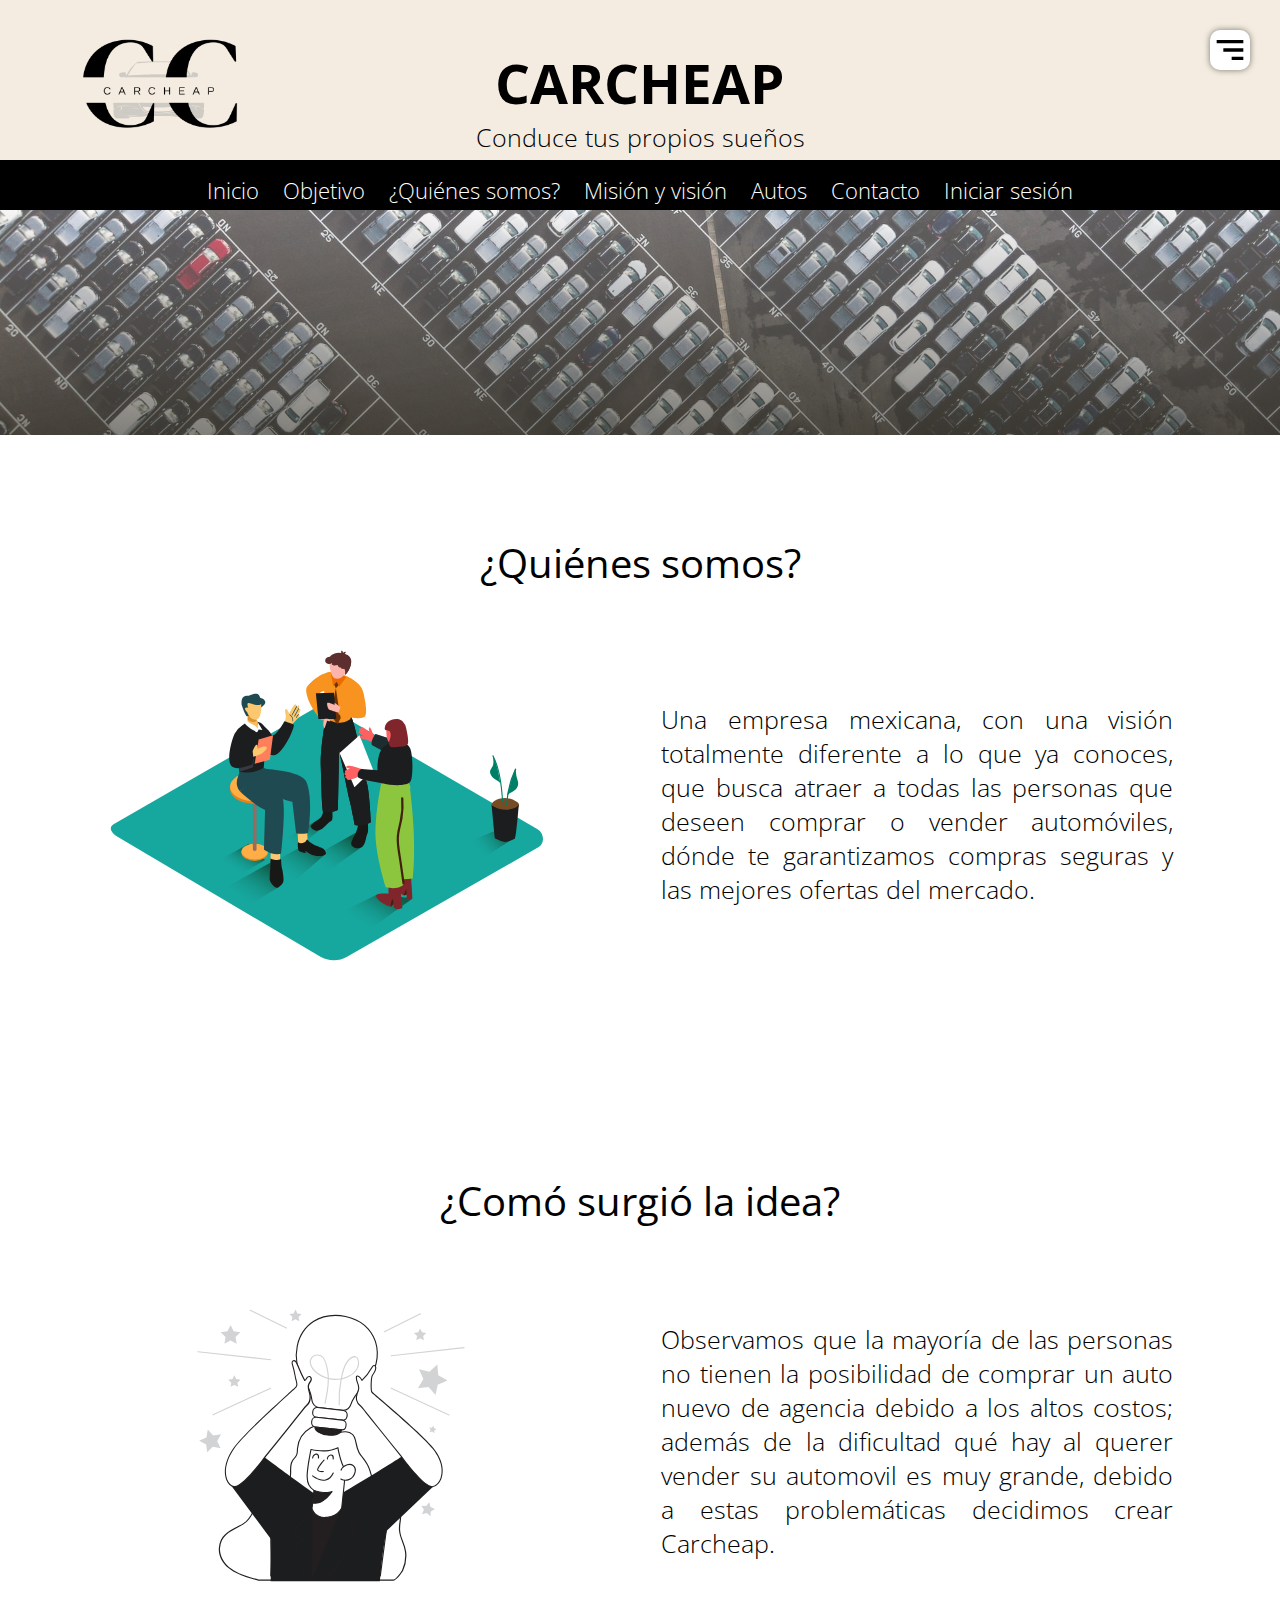
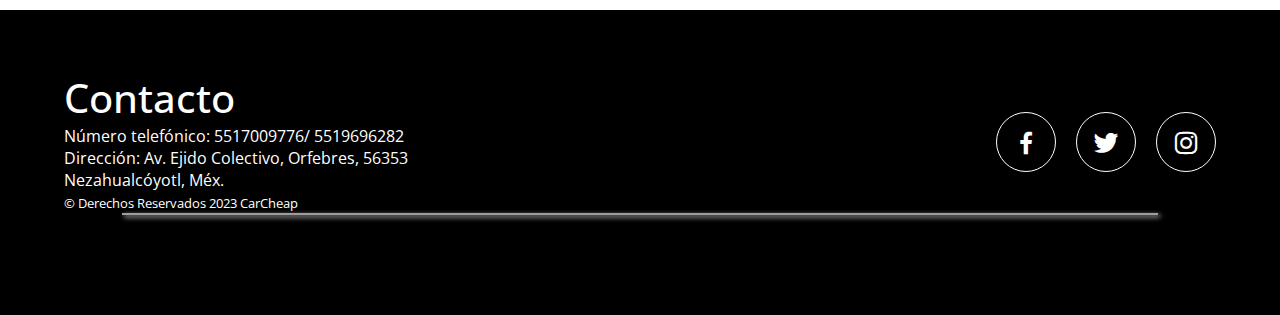
<file: Carcheap 2/html/quienes.html>
<!DOCTYPE html>
<html lang="en">
<head>
    <meta charset="UTF-8">
    <meta http-equiv="X-UA-Compatible" content="IE=edge">
    <meta name="viewport" content="width=device-width, initial-scale=1.0">
    <link rel="stylesheet" href="../css/estilos.css">
    <link href='https://unpkg.com/boxicons@2.1.4/css/boxicons.min.css' rel='stylesheet'>
    <link href="https://fonts.googleapis.com/css2?family=Open+Sans:wght@300;400;700&display=swap" rel="stylesheet">
    <link rel="icon" href="../img/car.jpg">
    <title>CARCHEAP</title>
</head>
<body>

<!--Titulo Cabecera-->
        <section class="inicio" id="inicio"></section>
            <header id="cabeceralogo">     
                <div>       
                <h1>CARCHEAP</h1>  
                <h2>Conduce tus propios sueños</h2> 
                </div>  

                <nav>
                <div class="Logo">
                <img src="../img/logo.png" alt="" class="logo">
                </div>
                </nav>
            </header>
    
<!---Menu HAMBURGUESA-->

<head class="objetivo-head" id="inicio">
    <img src="../img/bx-menu-alt-right.svg" alt="" class="photo">
    <nav class="menu-navegacion">
        <a href="../index.html">Inicio</a>
        <a href="objetivo.html">Objetivo</a>
        <a href="quienes.html">¿Quiénes somos?</a>
        <a href="Misión_Visión.html">Misión y visión</a>
        <a href="vehiculos.html">Autos</a>
        <a href="contacto.html">Contacto</a>
        <a href="Iniciar_sesion.html">Iniciar sesión</a>
    </nav>
</head>

<!---Barra de nav-->
    
      <nav id="menuprincipal">     
        <div> 
            <ul id="listamenu">       
                <li class="caja-2"><a href="../index.html">Inicio</a></li>  
                <li class="caja-2"><a href="objetivo.html">Objetivo</a></li>   
                <li class="caja-1"><a href="quienes.html">¿Quiénes somos?</a></li>    
                <li><a href="Misión_Visión.html">Misión y visión</a></li> 
                <li><a href="vehiculos.html">Autos</a></li>
                <li><a href="contacto.html">Contacto</a></li>  
                <li class="caja-2"><a href="Iniciar_sesion.html">Iniciar sesión</a></li>      
             </ul>                                  
        </div>   
        </nav> 
        
<!---BANNER--->
        <div class="headquienes">
        </div>


<!---INFORMACIÓN Quienes--->
        <main>
        <div class="box">
        <section class="quienes" id="quienes"></section>
        <h1 class="tituloquien"><b>¿Quiénes somos?</b></h1>
        </div>

        <section class="quienescontenedor" id="servicio">
        <div class="contenedor-quienes"> 
        <img src="../img/Team meeting_Isometric.svg" alt="">

        <div class="checklist-quienes">
        <h1 class="tituloquienes">Una empresa  mexicana, con una visión totalmente diferente a lo que  ya conoces, que busca atraer a todas las personas que deseen comprar o vender automóviles, dónde te garantizamos compras seguras y las mejores ofertas del mercado.</h1>
        </div>
        </div>
        </section>
       

<!---INFORMACIÓN Idea--->
        <div class="box2">
        <section class="como" id="como"></section>
        <h1 class="tituloidea"><b>¿Comó surgió la idea?</b></h1>
        </div>

        <section class="idea" id="idea"></section>
        <section class="ideacontenedor" id="servicio">
        <div class="contenedor-idea"> 
        <img src="../img/Great idea_Flatline.svg" alt=""> 

        <div class="checklist-idea">
        <h1 class="infoidea">Observamos que la mayoría de las personas no tienen la posibilidad de comprar un auto nuevo de agencia debido a los altos costos; además de la dificultad qué hay al querer vender su automovil es muy grande, debido a estas problemáticas decidimos crear Carcheap.</h1>
        </div>
        </div>
        </section>      
        </main>

        
       <!--footer-->
       <footer id="contacto">
        <div class="contenedor footer-content">
            <div class="contact-us">
                <h2 class="brand">Contacto </h2>
                <p>Número telefónico: 5517009776/ 5519696282 </p>
                <p>Dirección: Av.   Ejido   Colectivo,   Orfebres,   56353 Nezahualcóyotl, Méx.</p>
                <small>&copy; Derechos Reservados 2023 CarCheap</small>

            </div>
            <div class="social-media">
                <a href="https://www.facebook.com/profile.php?id=100089353427427&mibextid=ZbWKwL" class="social-media-icon">
                    <i class='bx bxl-facebook'></i>
                </a>
                <a href="https://twitter.com/Carcheap1?t=9j6VuqGw5dPBdiTh4Q-pRg&s=09" class="social-media-icon">
                    <i class='bx bxl-twitter'></i>
                </a>
                <a href="https://instagram.com/carcheap_?igshid=ZDdkNTZiNTM="  class="social-media-icon">
                   <i class='bx bxl-instagram' ></i>
                </a>
            </div>
            <div class="line"></div>
    </footer>   
    <script src="../js/menu.js"></script>
    <script src="../js/lightbox.js"></script>

</body>
</html>
</file>
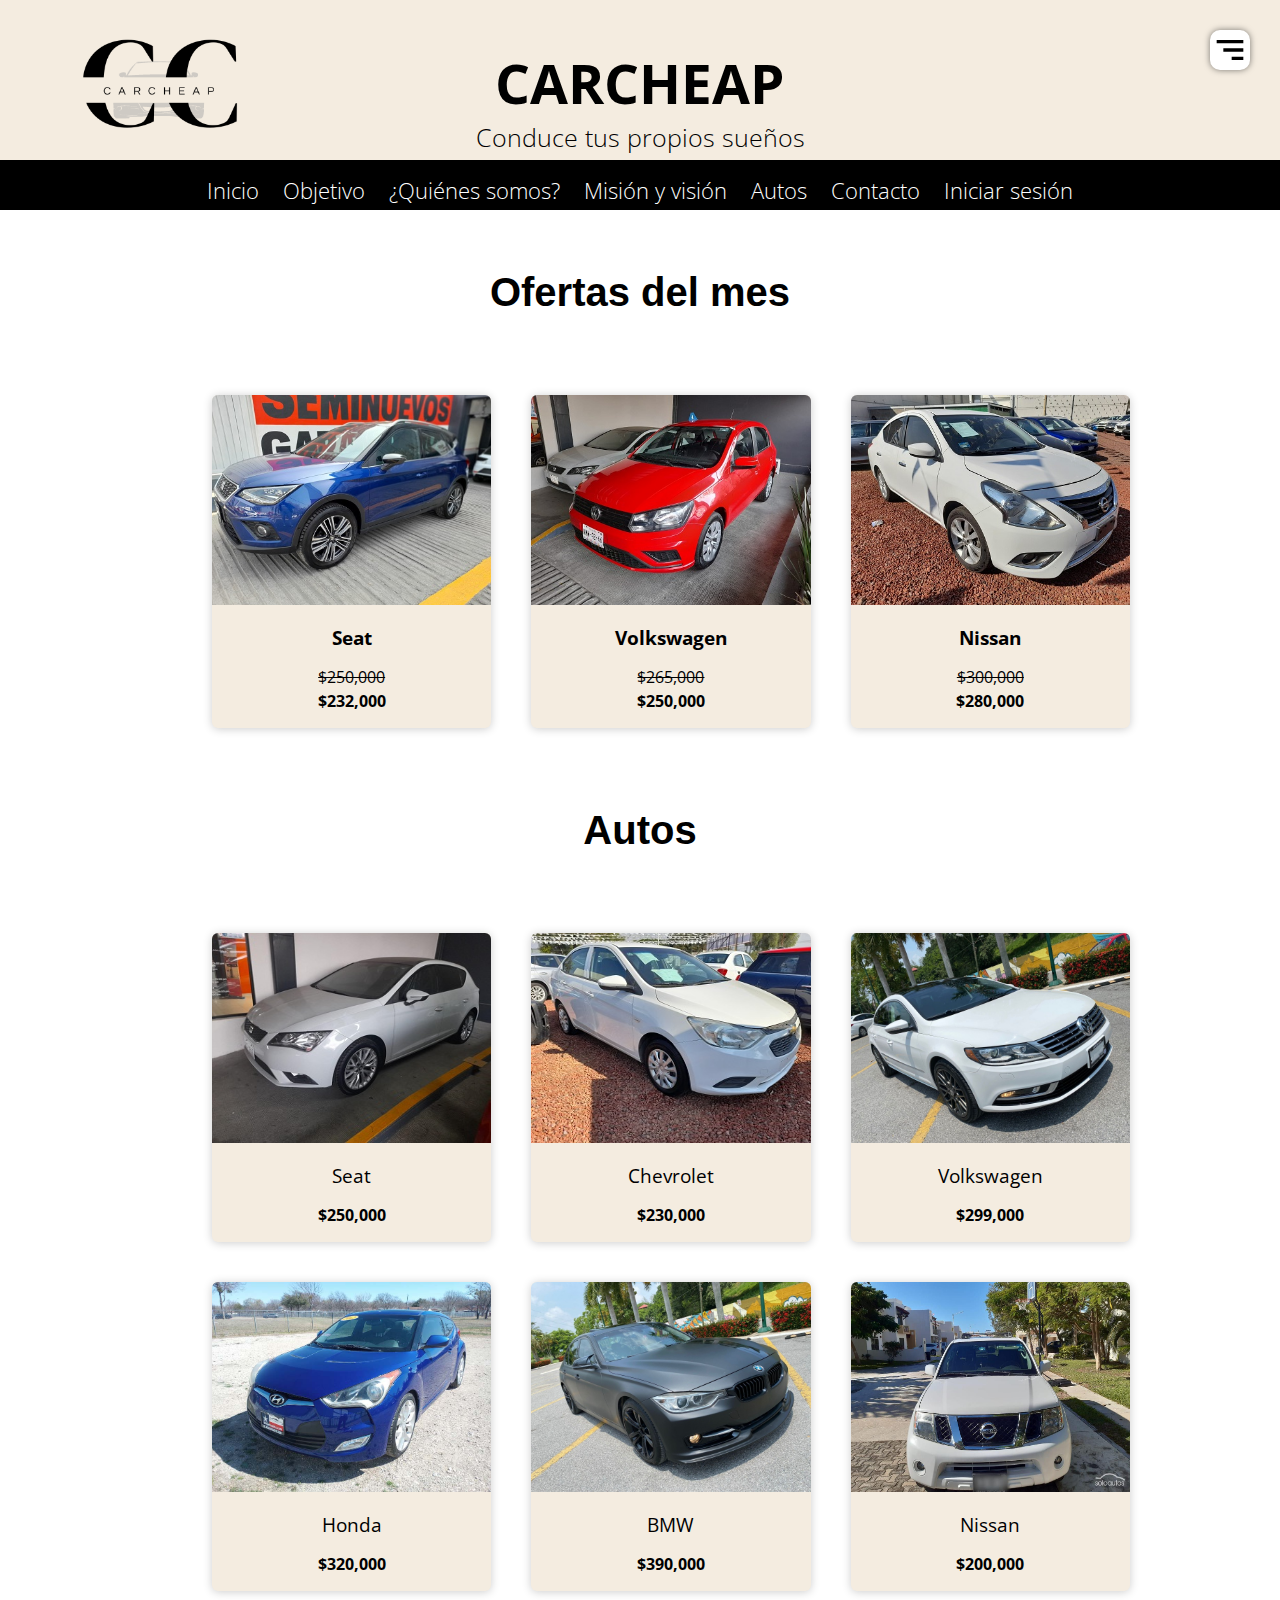
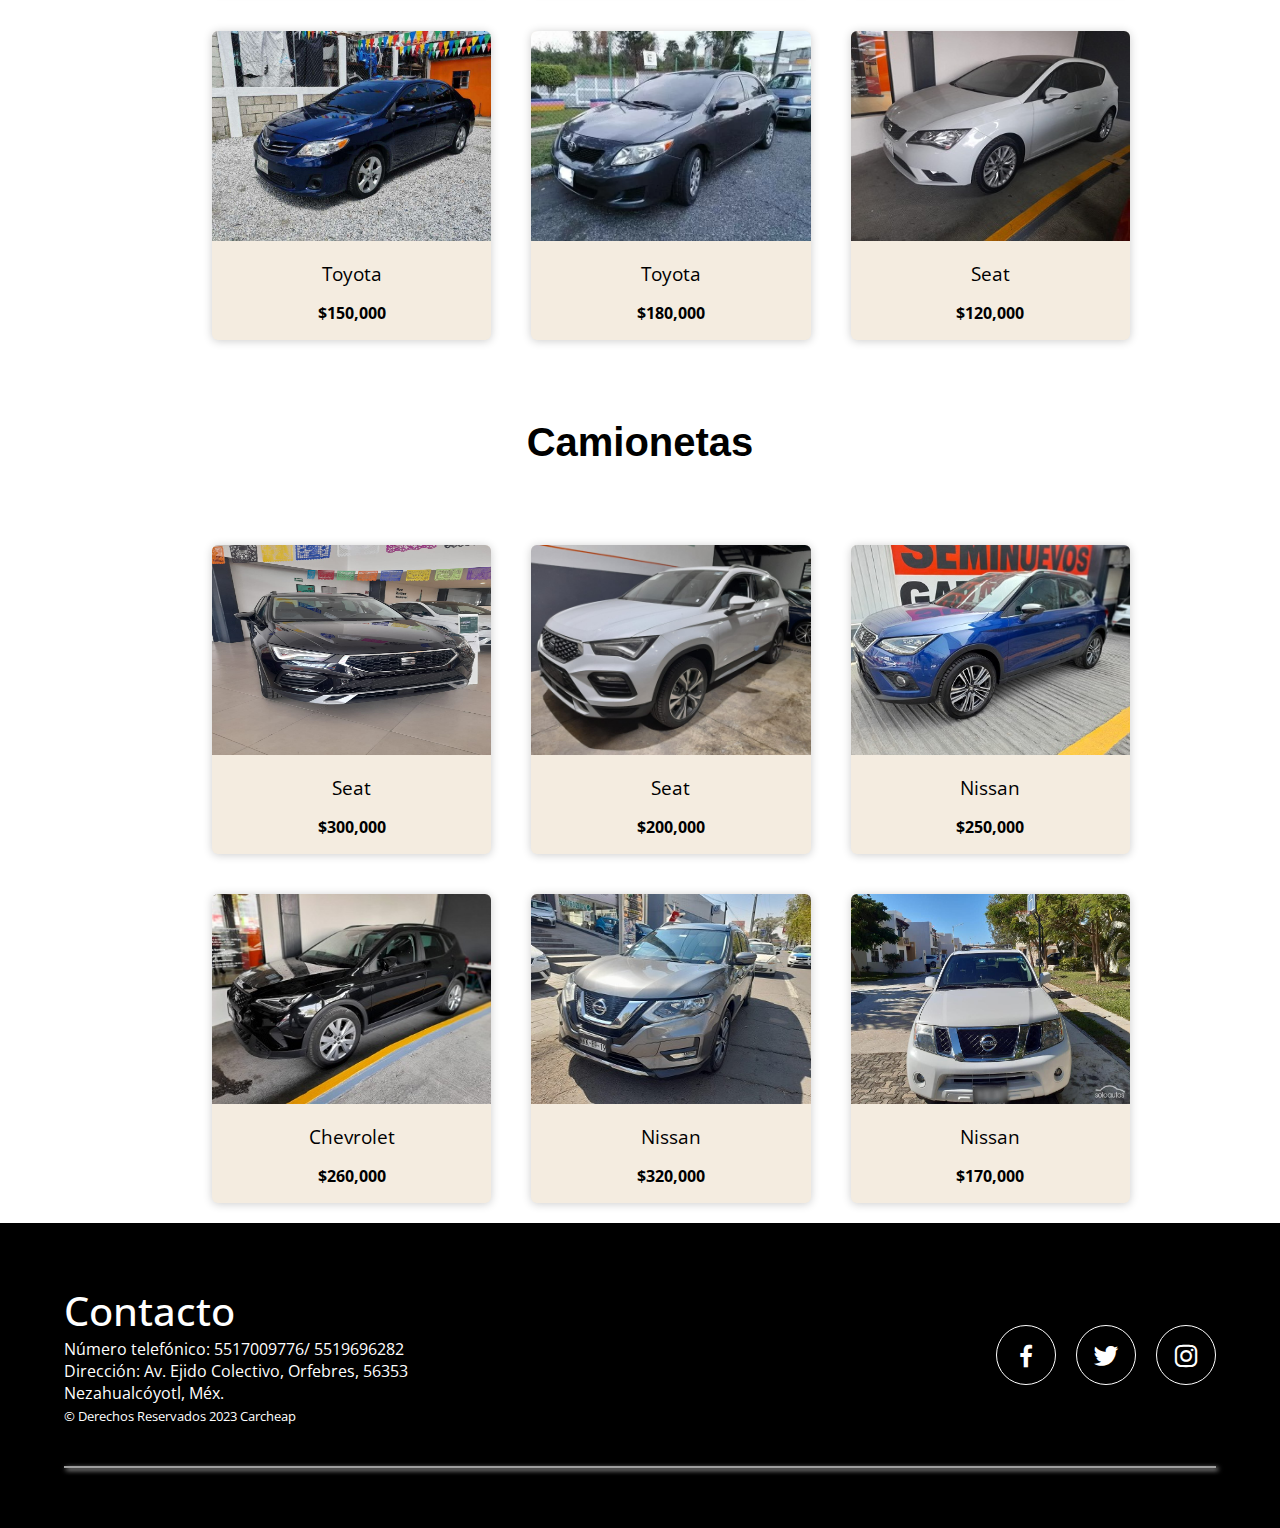
<file: Carcheap 2/html/vehiculos.html>
<!DOCTYPE html>
<html lang="en">
<head>
    <meta charset="UTF-8">
    <meta http-equiv="X-UA-Compatible" content="IE=edge">
    <meta name="viewport" content="width=device-width, initial-scale=1.0">
    <link rel="stylesheet" href="../css/estilos.css">
    <link href='https://unpkg.com/boxicons@2.1.4/css/boxicons.min.css' rel='stylesheet'>
    <link href="https://fonts.googleapis.com/css2?family=Open+Sans:wght@300;400;700&display=swap" rel="stylesheet">
    <link rel="icon" href="img/carlog.jpg">
    <title>Carcheap</title>
</head>
<body>


<!--Titulo Cabecera-->


<section class="inicio" id="inicio">
    <header id="cabeceralogo">     
        <div>       
            <h1>CARCHEAP</h1>  
            <h2>Conduce tus propios sueños</h2> 
        </div>   
        <nav>
        <header class="Logo">
            <img src="../img/logo.png" alt="" class="logo">
        </nav>
    </header>
    <!---Barra de nav-->


    <nav id="menuprincipal">     
        <div> 
            <ul id="listamenu">       
                <li class="caja-2"><a href="../index.html">Inicio</a></li>  
                <li class="caja-2"><a href="../html/objetivo.html">Objetivo</a></li>   
                <li class="caja-1"><a href="../html/quienes.html">¿Quiénes somos?</a></li>    
                <li><a href="../html/Misión_Visión.html">Misión y visión</a></li> 
                <li><a href="../html/vehiculos.html">Autos</a></li>
                <li><a href="../html/contacto.html">Contacto</a></li>   
                <li class="caja-2"><a href="../html/Iniciar_sesion.html">Iniciar sesión</a></li>      
             </ul>                                  
        </div>   
        </nav> 
    <!---Menu-->


    <head class="objetivo-head" id="inicio">
        <img src="../img/bx-menu-alt-right.svg" alt="" class="photo">
        <nav class="menu-navegacion">
            <a href="../index.html">Inicio</a>
            <a href="../html/objetivo.html">Objetivo</a>
            <a href="../html/quienes.html">¿Quiénes somos?</a>
            <a href="../html/Misión_Visión.html">Misión y visión</a>
            <a href="../html/vehiculos.html">Autos</a>
            <a href="../html/contacto.html">Contacto</a>
            <a href="../index.html">Iniciar sesión</a>
        </nav>
    </head>

        
        <!--Secion de automoviles-->


        <main>
            <section>
                <div class="mision">
                    <h1>Ofertas del mes</h1>
                </div>
            </section>
        </main>
        <div class="recuperar"></div>
        <main>
            <section class="caja">
                <div class="contenedora">
                    <div class="carta">
                    <figure>
                        <img src="../img/2.jpeg">
                    </figure>
                    <div class="contenido">
                        <h3><b>Seat</b></h3>
                        <p><strike>$250,000</strike></p>
                        <p><b>$232,000</b></p>
                    </div>
                </div>
                    <div class="carta">
                    <figure>
                        <img src="../img/5.jpeg">
                    </figure>
                    <div class="contenido">
                        <h3><b>Volkswagen</b></h3>
                        <p><strike>$265,000</strike></p>
                        <p><b>$250,000</b></p>
                    </div>
                    </div>
                    <div class="carta">
                    <figure>
                        <img src="../img/tarketa1.jpg">
                    </figure>
                    <div class="contenido">
                        <h3><b>Nissan</b></h3>
                        <p><strike>$300,000</strike></p>
                        <p><b>$280,000</b></p>
                    </div>
                    </div>

                </div>
                <main>
                    <section>
                        <div class="mision">
                            <h1>Autos</h1>
                        </div>
                    </section>
                </main>
                <div class="contenedora">
                    <div class="carta">
                    <figure>
                        <img src="../img/9.jpg">
                    </figure>
                    <div class="contenido">
                        <h3>Seat</h3>
                        <p><b>$250,000</b></p>
                    </div>
                </div>
                    <div class="carta">
                    <figure>
                        <img src="../img/8.jpg">
                    </figure>
                    <div class="contenido">
                        <h3>Chevrolet</h3>
                        <p><b>$230,000</b></p>
                    </div>
                    </div>
                    <div class="carta">
                    <figure>
                        <img src="../img/carro1.jpg">
                    </figure>
                    <div class="contenido">
                        <h3>Volkswagen</h3>
                        <p><b>$299,000</b></p>
                    </div>
                    </div>
                </div>
                <div class="contenedora">
                    <div class="carta">
                    <figure>
                        <img src="../img/carro2.jpg">
                    </figure>
                    <div class="contenido">
                        <h3>Honda</h3>
                        <p><b>$320,000</b></p>
                    </div>
                </div>
                    <div class="carta">
                    <figure>
                        <img src="../img/carro3.jpg">
                    </figure>
                    <div class="contenido">
                        <h3>BMW</h3>
                        <p><b>$390,000</b></p>
                    </div>
                    </div>
                    <div class="carta">
                    <figure>
                        <img src="../img/carro4.jpg">
                    </figure>
                    <div class="contenido">
                        <h3>Nissan</h3>
                        <p><b>$200,000</b></p>
                    </div>
                    </div>
                </div>
                <div class="contenedora">
                    <div class="carta">
                    <figure>
                        <img src="../img/carro5.png">
                    </figure>
                    <div class="contenido">
                        <h3>Toyota</h3>
                        <p><b>$150,000</b></p>
                    </div>
                </div>
                    <div class="carta">
                    <figure>
                        <img src="../img/carro6.jpg">
                    </figure>
                    <div class="contenido">
                        <h3>Toyota</h3>
                        <p><b>$180,000</b></p>
                    </div>
                    </div>
                    <div class="carta">
                    <figure>
                        <img src="../img/9.jpg">
                    </figure>
                    <div class="contenido">
                        <h3>Seat</h3>
                        <p><b>$120,000</b></p>
                    </div>
                    </div>
                </div>
                <main>
                    <section>
                        <div class="mision">
                            <h1>Camionetas</h1>
                        </div>
                    </section>
                </main>
                <div class="contenedora">
                    <div class="carta">
                    <figure>
                        <img src="../img/3.jpeg">
                    </figure>
                    <div class="contenido">
                        <h3>Seat</h3>
                        <p><b>$300,000</b></p>
                    </div>
                </div>
                    <div class="carta">
                    <figure>
                        <img src="../img/6.jpeg">
                    </figure>
                    <div class="contenido">
                        <h3>Seat</h3>
                        <p><b>$200,000</b></p>
                    </div>
                    </div>
                    <div class="carta">
                    <figure>
                        <img src="../img/2.jpeg">
                    </figure>
                    <div class="contenido">
                        <h3>Nissan</h3>
                        <p><b>$250,000</b></p>
                    </div>
                    </div>
                </div>
                <div class="contenedora">
                    <div class="carta">
                    <figure>
                        <img src="../img/10.jpg">
                    </figure>
                    <div class="contenido">
                        <h3>Chevrolet</h3>
                        <p><b>$260,000</b></p>
                    </div>
                </div>
                    <div class="carta">
                    <figure>
                        <img src="../img/11.jpg">
                    </figure>
                    <div class="contenido">
                        <h3>Nissan </h3>
                        <p><b>$320,000</b></p>
                    </div>
                    </div>
                    <div class="carta">
                    <figure>
                        <img src="../img/carro4.jpg">
                    </figure>
                    <div class="contenido">
                        <h3>Nissan</h3>
                        <p><b>$170,000</b></p>
                    </div>
                    </div>
                </div>
                </div>
            </section>
        </main>


<!--footer-->


<footer id="contacto">
    <div class="contenedor footer-content">
    <div class="contact-us">
    <h2 class="brand">Contacto </h2>
    <p>Número telefónico: 5517009776/ 5519696282 </p>
    <p>Dirección: Av.   Ejido   Colectivo,   Orfebres,   56353 Nezahualcóyotl, Méx.</p>
    <small>&copy; Derechos Reservados 2023 Carcheap </small>     
    </div>

    <div class="social-media">
    <a href="https://www.facebook.com/profile.php?id=100089353427427&mibextid=ZbWKwL" class="social-media-icon">
    <i class='bx bxl-facebook'></i></a>
    <a href="https://twitter.com/Carcheap1?t=9j6VuqGw5dPBdiTh4Q-pRg&s=09" class="social-media-icon">
    <i class='bx bxl-twitter'></i></a>
    <a href="https://instagram.com/carcheap_?igshid=ZDdkNTZiNTM="  class="social-media-icon">
    <i class='bx bxl-instagram' ></i> </a>
    </div>
    </div>
    <div class="line"></div>
</footer>


<script src="../js/menu.js"></script>
<script src="../js/lightbox.js"></script>

</body>
</html>
</file>
<file: Carcheap 2/css/estilos.css>
* {   
    margin: 0px;   
    padding: 0px; 
    box-sizing: border-box;
} 

/*TARJETAS CUADROS*/

.tituloautos{
    top: 100px;
    text-align: center;
    font-weight: 300;
    color: #000000;
    margin-bottom: 40px;
    font-size: 40px;
    padding: 60px;
    
}
.box3 {
    background-color: #ffffff;
    width: auto;
    height: 200px;
  }
  .contenedor-tar .tarjeta-car:hover{
    transform: translateY(-15px);
box-shadow: 2px 2px 8px 4px #3d3c3c79;
}
.contenedor-tar{

display: flex;
justify-content:center;
flex-wrap:wrap;
gap: 16px;
}
.tarjeta-car{
    background: #d3bd9496;
display:flex;
flex-direction:column;
justify-content:space-between;
width: auto;
border: 1px solid lightgray;
box-shadow: 2px 2px 8px 4px #3d3c3c79;
border-radius:15px;
font-family: sans-serif;
}
.titulotarjeta{
font-size: 24px;
padding: 10px 10px 0 10px;
text-align: center;
}
.cuerpo-tar{
padding: 10px;
flex: 1 1 100%;
text-align: center;
font-size: 20px;
}
.pie-tar{
background: #00000085;
border-radius:0 0 15px 15px;
padding: 10px;
text-align:center;
}
.pie-tar a{
text-decoration: none;
color: white;
}
.pie-tar a:after {
position: absolute;
top: 0;
right: 0;
bottom: 0;
left: 0;
z-index: 1;
content:icon;
}


/*Objetivo*/
.subtitulo{
    top: 50px;
    text-align: center;
    font-weight: 300;
    color: #000000;
    margin-bottom: 40px;
    font-size: 40px;
    padding: 50px;
    
}


/*Valor a imagen*/
.contenedor-servicio img{
    width: 30%;
   
}

/*Acomodar objetivo en dos*/
.checklist-servicio{
    width: 30%;
    font-family: 'Open Sans', sans-serif;
   
    
}

.contenedor-servicio{
    display: flex;
    justify-content: space-evenly;
    align-items: center;
    flex-wrap: wrap;
    
}
.n-service{
    text-align:justify;
    font-weight: 300;
    color: #000000;
    font-size: 25px;
    
}

.sercontenedor{
    background-color:  #f4ece0;
   
}

/*TITULO QUIENES*/
.box {
    background-color: #ffffff;
    width: auto;
    height: 100px;
  }
.tituloquien{
    margin-top: 100px;
    font-family: 'Open Sans', sans-serif;
    text-align:center;
    font-weight: 200;
    color: #000000;
    font-size: 40px;
}
/*IMAGEN QUIENES*/
/*Valor a imagen*/
.contenedor-quienes img{
    width: 35%;
   
}

/*Acomodar objetivo en dos*/
.checklist-quienes{
    width: 40%;
    font-family: 'Open Sans', sans-serif;
   
    
}

.contenedor-quienes{
  
    display: flex;
    justify-content: space-evenly;
    align-items: center;
    flex-wrap: wrap;
    
}
.q-service{
    text-align:justify;
    font-weight: 300;
    color: #000000;
    font-size: 25px;
    
}

.tituloquienes {
    text-align: justify;
    font-size: 25px;
    font-family: 'Open Sans', sans-serif;
    font-weight: 300;


}

.quienescontenedor{
    background-color:  #ffffff;
   
}

/*TITULO IDEA*/
.box2 {
    background-color: #ffffff;
    width: auto;
    height: 100px;
  }
.tituloidea{
    margin-top: 200px;
    font-family: 'Open Sans', sans-serif;
    text-align:center;
    font-weight: 200;
    color: #000000;
    font-size: 40px;
}

/*IMAGEN IDEAS*/
/*Valor a imagen*/
.contenedor-idea img{
    width: 35%;
   
}

/*Acomodar en dos*/
.checklist-idea{
    width: 40%;
    font-family: 'Open Sans', sans-serif;
   
    
}

.contenedor-idea{
  
    display: flex;
    justify-content: space-evenly;
    align-items: center;
    flex-wrap: wrap;
 
    
}


.ideacontenedor{
    background-color:  #ffffff;
   
}
.infoidea{
    text-align: justify;
    font-size: 25px;
    font-family: 'Open Sans', sans-serif;
    font-weight: 300;
}

/*IMAGEN OBJETIVO*/
.contenedor{
    width: 90%;
    max-width: 1200px;
    overflow: hidden;
    margin: auto;
    padding: 60px 0;

}

.contenedor-objetivo{
    display: flex;
    justify-content: space-evenly;
    align-items: center;
    flex-wrap: wrap;
}

.img-objetivo{
    width: 30%;
}



:root{
    scroll-behavior: smooth;
}

body{
    font-family: 'Open Sans', sans-serif;
}

.logo{
    position:absolute;
        top: 20px;
        left: 70px;
        width: 180px;
        height: 130px;
        border-radius: 10px;
        background-size: 250px 200px, auto, 150px;
       

}

#cabeceralogo {   
    display: flex;   
    justify-content: center; 
    width: 100%;   
    height: 160px;  
     padding: 0% 2%;   
     background-color: #f4ece0;
     
    } 
/* OBJETIVO IMG CABECERA*/
     .objetivo-header {
        float: unset;
       top: 1500px;
        height: 25vh;
        background-image: linear-gradient(to top, rgba(82, 78, 68, 0.705) 0%, rgba(245, 239, 239, 0.4) 100%), url(../img/arifin-salleh-cKAw1vgN39Q-unsplash.jpg);
        background-repeat: no-repeat;
        background-size: cover;
        background-attachment: static;
        background-position: center;

    }
        
/* ACOMODA CABECERA */
    #cabeceralogo > div {   
        flex: 1;   
        max-width: 960px;   
       padding-top: 45px;

     } 
     
     #cabeceralogo h1 {  
        text-align: center;
    color: #000000;
    font-size: 55px;
        
    } 
    #cabeceralogo h2 {   
        text-align: center;
    font-weight: 300;
    color: #000000;
    font-size: 25px;
        
    } 
    
    /*barra menu*/
    #menuprincipal {
        display: flex;   
        justify-content: center;
           width: auto; 
           height: 50px;   
           padding: 0% 2%;   
           background-color: #000000;   
           border-top: 1px solid #050505;   
           border-bottom: 1px solid #ffffff;
           border: none; 
        } 

        #menuprincipal li {   
            display: inline-block;   
            height: 50px;   
            padding: 15px 10px 0px 10px; 
    
        } 
        
        #menuprincipal li:hover {   
            background-color: #ffffff7c; 
        } 
        
        #menuprincipal a {   

            color: #ffffff;   
            text-decoration: none; 
            text-align: center;
            font-weight: 300;
            margin-bottom: 40px;
            font-size: 22px;
            
        } 
      
        /* IMAGEN DE QUIENES */
        .headquienes{
            height: 25vh;
            background-image: linear-gradient(to top, rgba(82, 78, 68, 0.705) 0%, rgba(245, 239, 239, 0.4) 100%), url(../img/ryan-searle-k1AFA4N8O0g-unsplash.jpg);
            background-repeat: no-repeat;
            background-size: cover;
            background-attachment: static;
            background-position: center;

        }
            

        
        /* imagen inicio*/

    .header{

        height: 35vh;
        background-image: linear-gradient(to top, rgba(82, 78, 68, 0.705) 0%, rgba(245, 239, 239, 0.4) 100%), url(../img/carrosf.jpg);
        background-repeat: no-repeat;
        background-size:cover;
        background-attachment: static;
        background-position: center;
    
    
    }
  
    
    .titulo{
        padding-top: 120px;
       position: static;
        text-align: center;
        font-size: 50px;
        margin-bottom: 15px;
        color: #ffffff;
    
    }
   

    /*Hamburguesa*/
    .photo{
        position: fixed;
        top: 30px;
        right: 30px;
        background: #fff;
        width: 40px;
        height: 40px;
        cursor: pointer;
        border-radius: 10px;
        box-shadow: 0 0 6px rgba(0, 0, 0, .5);
    }        
    .menu-navegacion{
        position: fixed;
        top: 0;
        right: 0;
        width: 30vw;
        height: 100%;
        background-image: linear-gradient(to right, #434343 0%, black 100%);
        background-blend-mode: multiply,multiply;
        display: flex;
        flex-direction: column;
        justify-content: space-evenly;
        align-items: center;
        transition: transform .3s ease-in-out; 
        transform: translate(110%);
        box-shadow: 0 0 6px rgba(0, 0, 0, .5);
    
    }
    
    .spread{
        transform: translate(0);
    }
    
    .menu-navegacion a{
        color: #fff;
        text-decoration: none;
    }
    


        /** footer **/
        footer{
    background: #000000;
    padding-bottom: 0.1px; 
 
}



.footer-content{
    display: flex;
    justify-content: space-between;
    align-items: center;
    flex-wrap: wrap;
    padding-top: 60px;
    padding-bottom: 40px;
}

.contact-us{
    width: 40%;
    color: #fff;
}

.brand{
    font-weight: 500;
    font-size: 40px;
}

.brand-p{
    font-weight: 500;

}

.social-media{
    width: 50%;
    display: flex;
    justify-content: flex-end;
}

.social-media-icon{
    display: inline-block;
    margin-left: 20px;
    width: 60px;
    height: 60px;
    border: 1px solid #fff;
    border-radius: 50%;
    text-align: center;
    color: #fff;

}

.social-media-icon:hover{
    background: #fff;
    color: #00a7da;
}

.social-media-icon i{
    font-size: 30px;
    line-height: 60px;
}

.line{
    width: 90%;
    max-width: 1200px;
    margin: 0 auto;
    height: 2px;
    background: rgba(161, 161, 161, 0.986);
    box-shadow: 2px 2px 5px rgb(255, 253, 253);
    margin-bottom: 60px;
}

@media screen and (max-width:800px){

    .headquienes{
        height: 12.5vh;
    }

      
    .titulo{
        padding-top: 60px;
       position: static;
        text-align: center;
        font-size: 25px;
        margin-bottom: 15px;
        color: #ffffff;
    
    }
   
   
    .objetivo-header {
        
        height: 12.5vh;
    }
    .img-objetivo{
        width: 80%;
    }
    .tituloautos{
        font-size: 30px;
    }
    .n-service p{
    font-size: 18px;
    }
    .img-tarjeta{
        width:300px ;
        height:200px ;
    }
    .tituloquienes {
        font-size: 18px;
    }
    .infoidea{
        font-size: 18px;

    }
    .contenedor-quienes img{
        width: 80%;
        margin-bottom: 40px;
    }
    .contenedor-idea img{
        width: 80%;
        margin-bottom: 40px;
    }
    .headerquienes{
            
        height: 10vh;

    
    }
    .header{
        height: 20vh;
    }
   
.logo{
    top: 30px;
        left: 5px;
    width: 15%;
    height: 7.5%;

}
#menuprincipal li{
    height: 50px;    
}
 
#menuprincipal a {   

    margin-bottom: 40px;
    font-size: 11px;
    
} 


.contenedor-servicio img{
    width: 80%;
    margin-bottom: 40px;
}
.checklist-servicio{
    width: 80%;
}
.service{
    margin-bottom: 30px;
}
.agregar-imagen{
    width: 80%;
}
.img-galeria{
    width: 45%;
}
.cont-expert{
    width: 80%;
}
.footer-content{
    justify-content: center;
}
.social-media{
    width: 80%;
    justify-content: space-evenly;
}
.social-media-icon{
margin-left: 0;
}
.social-media{
    margin-left: 0;
}
.contact-us{
text-align: center;
width: 80%;
margin-bottom: 40px;
}
}

@media screen and (max-width:500px){
  
.menu-navegacion{
    width: 65vw;
    position: fixed;
}
.photo{
    top: 20px;
    right: 20px;
}
.titulo{
    font-size: 20px ;
}
.subtitulo{
    font-size: 30px;
}

.social-media{
    width: 100%;
}
.contact-us{
    width: 90%;
}
}

/** Inicio de sesion **/
.img-sesion{
    display: flex;
    justify-content: center;
}
.img-inicio{
    
    width: 550px;
    cursor: pointer;
    margin: 20% 5px 0px 5px;
    
}
.img-sesion h3{
    text-align: center;
    font-size: 35px;
    font-family: 'Times New Roman', Times, serif;
    color: #000000;
}
.img-sesion a{
    text-decoration: none;    
}
@media (max-width: 900px) {
    .img-sesion{
        flex-direction: column;
        align-items: center;
    }
}

/** Formularios de sesión **/

.form_sesion{
    width: 60%;
    margin: auto;
}
.form_sesion form{
    width: 50%;
    margin: 5% auto 5%;
    background-color: #f4ece0;
    padding: 6%;
    border-radius: 10px;
    text-align: center;
}
.form_sesion input{
    font-family: Arial, Helvetica, sans-serif;
    font-size: 12px;
    padding: 8px;
    width: 90%;
    box-sizing: border-box;
    border-radius: 3px;
    border-style: groove;
    border: groove;
}
.form_sesion input:hover{
    background-color: #d5bdaf;
}
.form_sesion #boton{
    background-color: #000814;
    color: #ffffff;
    cursor: pointer;
}
.form_sesion #boton:hover{
    background-color: #d5bdaf;
    color:#000;
    font-size: 16px;
    text-transform: uppercase;
}

/** Misión y visión **/
.subtitulo{
    text-align: center;
    font-weight: 300;
    margin-bottom: 50px;
    font-size: 45px;
    color:#000;
}
.mision{
    display: flex;
    justify-content: center;
}
.mision p{
    text-align: justify;
    font-size: 25px;
    color: #000;
}
.mision img{
    width: 15%;
    align-items: flex-start;
}
.banner{
    float: unset;
    top: 1500px;
    height: 45vh;
    background-image: linear-gradient(to top, rgba(82, 78, 68, 0.705) 0%, rgba(245, 239, 239, 0.4) 100%), url(../img/banner_mision.jpg);
    background-position: center;
    background-repeat: no-repeat;
    background-size: cover;
    background-attachment: static;

}


/*Seccion de los vehiculos*/
.mision h1 {
    font-family: 'Trebuchet MS', 'Lucida Sans Unicode', 'Lucida Grande', 'Lucida Sans', Arial, sans-serif;
    font-size: 40px;
    font-weight: bold;
    text-align:center;
    color: #000000;
    padding: 60px;
}
.contenedora{
    width: 100%;
    display: flex;
    max-width: 1150px;
    padding-left: 15%;
}
.carta{
    width: 100%;
    margin: 20px;
    border-radius: 6px;
    overflow: hidden;
    background: #f4ece0;
    box-shadow: 0px 1px 10px rgba(0, 0,0,0.2);
    cursor: default;
    transition: all 400ms ease;
}
.carta:hover{
    box-shadow: 5px 5px 20px rgb(0, 0, 0, 0.4);
    transform: translateY(-3%);
}
.carta img{
    width: 100%;
    height: 210px;
}
.carta .contenido{
    padding: 15px;
    text-align: center;
}
.carta .contenido p{
    line-height: 1.5;
    color: #000000;
}
.carta .contenido h3{
    font-weight: 400;
    margin-bottom: 15px;
}
.recuperar { 
    clear: both; 
}
@media screen and (max-width: 800px) {
    .contenedora{
        width: 96%;
        display: flex;
        max-width: 1200px;
        padding-right: 70px;
        transform: translate(.5%);
    }
    
}

/*Contacto*/
#redes h2{
    font: bold 40px Arial, sans-serif;
    padding: 50px;
    color: #000000;
    text-align: center;
}
#redes p {
    font: bold 20px Arial;
    padding: 50px;
    color: #000000;
    text-align: center;
}
.contacto{
    display: flex;
    justify-content: center;
    max-width: 1600px;
}
#redes img{
    width: 90px;
    border-radius: 80px;
    position: relative;
    left: 40%;
}
</file>
